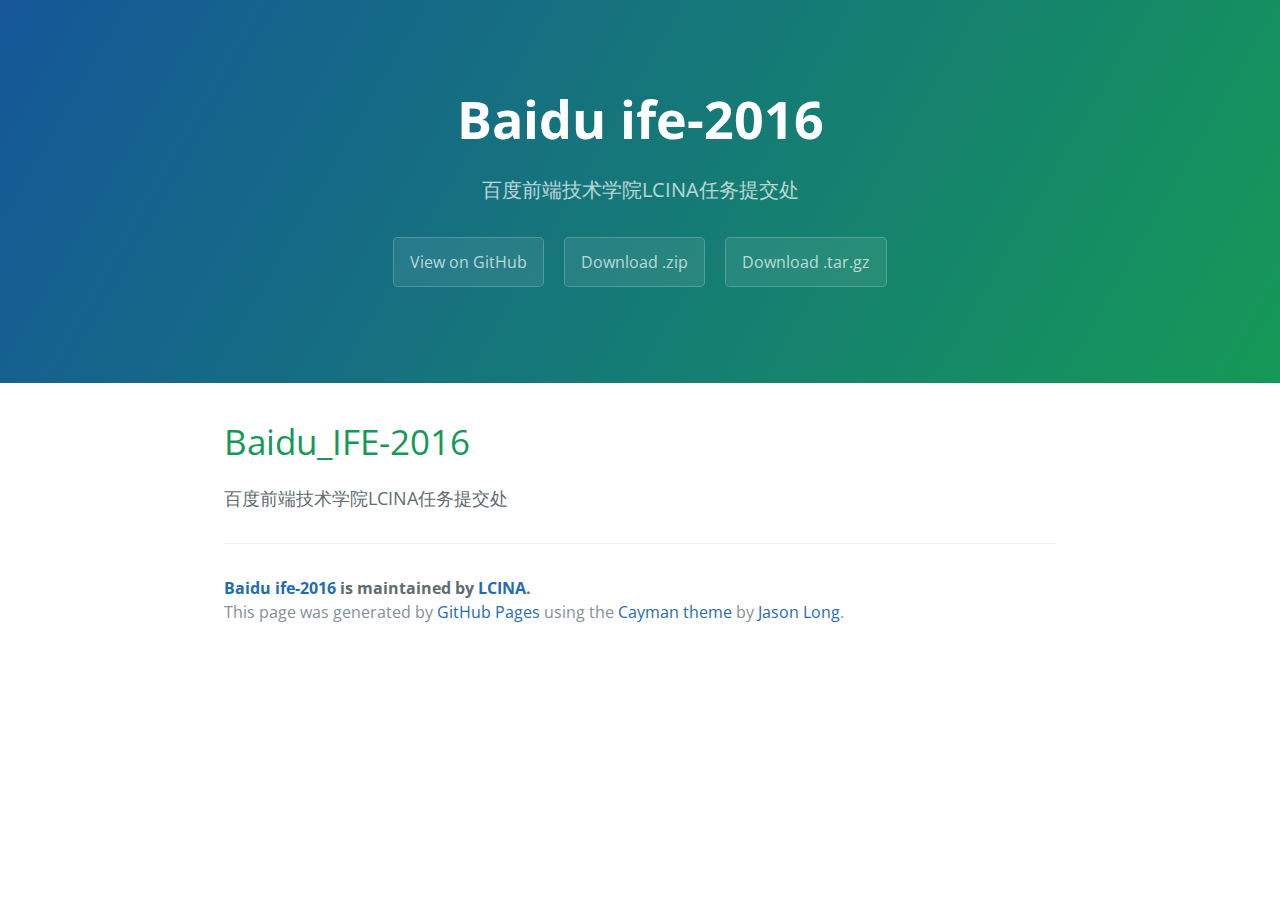
<file: index.html>
<!DOCTYPE html>
<html lang="en-us">
  <head>
    <meta charset="UTF-8">
    <title>Baidu ife-2016 by LCINA</title>
    <meta name="viewport" content="width=device-width, initial-scale=1">
    <link rel="stylesheet" type="text/css" href="stylesheets/normalize.css" media="screen">
    <link href='https://fonts.googleapis.com/css?family=Open+Sans:400,700' rel='stylesheet' type='text/css'>
    <link rel="stylesheet" type="text/css" href="stylesheets/stylesheet.css" media="screen">
    <link rel="stylesheet" type="text/css" href="stylesheets/github-light.css" media="screen">
  </head>
  <body>
    <section class="page-header">
      <h1 class="project-name">Baidu ife-2016</h1>
      <h2 class="project-tagline">百度前端技术学院LCINA任务提交处</h2>
      <a href="https://github.com/LCINA/Baidu_IFE-2016" class="btn">View on GitHub</a>
      <a href="https://github.com/LCINA/Baidu_IFE-2016/zipball/master" class="btn">Download .zip</a>
      <a href="https://github.com/LCINA/Baidu_IFE-2016/tarball/master" class="btn">Download .tar.gz</a>
    </section>

    <section class="main-content">
      <h1>
<a id="baidu_ife-2016" class="anchor" href="#baidu_ife-2016" aria-hidden="true"><span aria-hidden="true" class="octicon octicon-link"></span></a>Baidu_IFE-2016</h1>

<p>百度前端技术学院LCINA任务提交处</p>

      <footer class="site-footer">
        <span class="site-footer-owner"><a href="https://github.com/LCINA/Baidu_IFE-2016">Baidu ife-2016</a> is maintained by <a href="https://github.com/LCINA">LCINA</a>.</span>

        <span class="site-footer-credits">This page was generated by <a href="https://pages.github.com">GitHub Pages</a> using the <a href="https://github.com/jasonlong/cayman-theme">Cayman theme</a> by <a href="https://twitter.com/jasonlong">Jason Long</a>.</span>
      </footer>

    </section>

  
  </body>
</html>
</file>
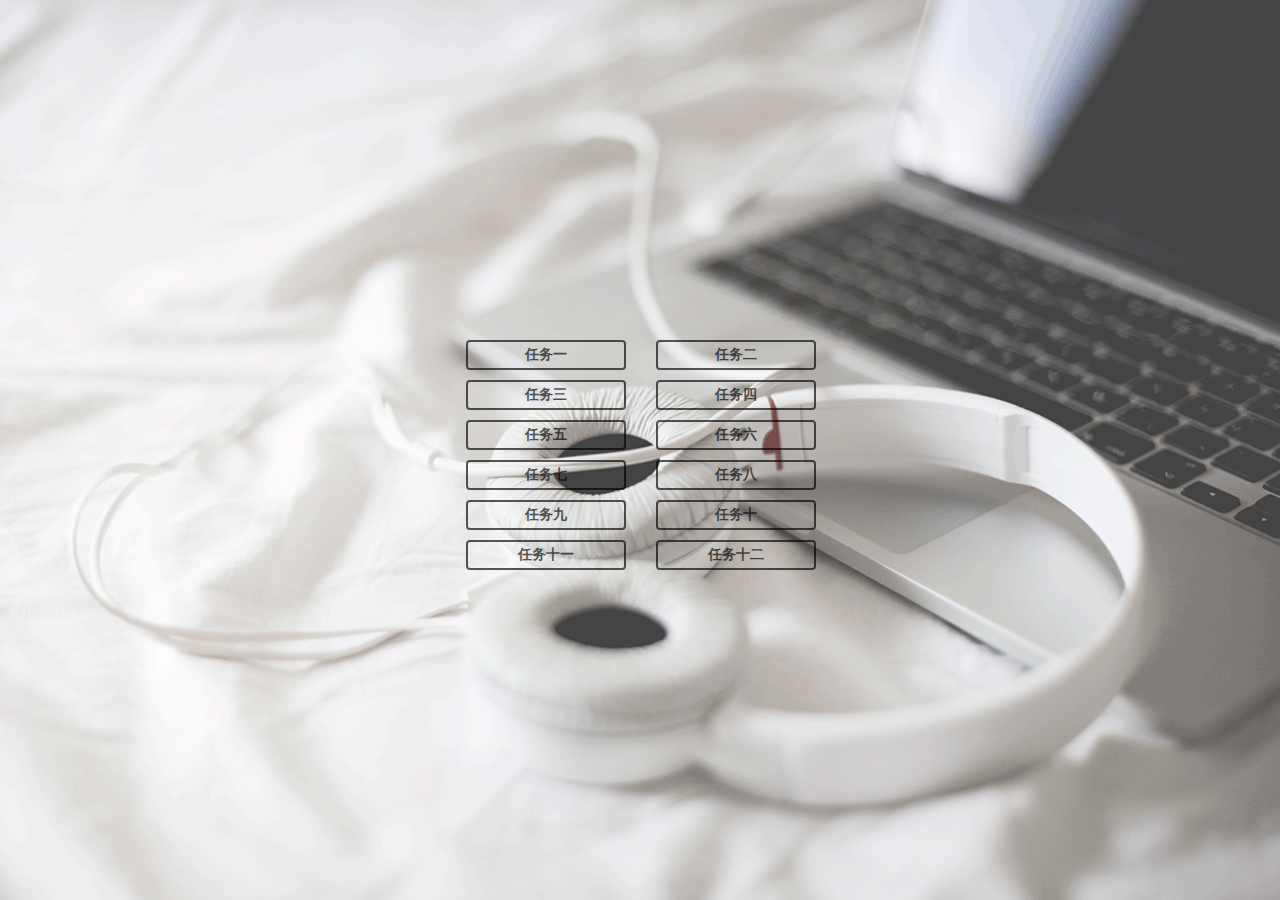
<file: LCINA/index/index.html>
<!DOCTYPE html>
<html>
<head>
	<meta charset="utf-8">
    <meta http-equiv="X-UA-Compatible" content="IE=edge">
    <meta name="viewport" content="width=device-width, initial-scale=1">
	<title>百度前端技术学院LCINA团队首页</title>
	<link rel="shortcut icon" href="V_icon.ico" />
	<link rel="stylesheet" type="text/css" href="bootstrap.css">
	<link rel="stylesheet" type="text/css" href="index.css">
</head>
<body>
	<div class="container">
		<div class="task">
			<a href="http://lcina.me/Baidu_IFE/task001/task001.html" target="_blank"><button>任务一</button></a>
			<a href="http://lcina.me/Baidu_IFE/task002/task002.html" target="_blank"><button>任务二</button></a>
			<a href="http://lcina.me/Baidu_IFE/task003/task003.html" target="_blank"><button>任务三</button></a>
			<a href="" target="_blank"><button disabled="disabled">任务四</button></a>
			<a href="http://lcina.me/Baidu_IFE/task005/task005.html" target="_blank"><button>任务五</button></a>
			<a href="" target="_blank"><button disabled="disabled">任务六</button></a>
			<a href="" target="_blank"><button disabled="disabled">任务七</button></a>
			<a href="" target="_blank"><button disabled="disabled">任务八</button></a>
			<a href="" target="_blank"><button disabled="disabled">任务九</button></a>
			<a href="" target="_blank"><button disabled="disabled">任务十</button></a>
			<a href="" target="_blank"><button disabled="disabled">任务十一</button></a>
			<a href="" target="_blank"><button disabled="disabled">任务十二</button></a>
		</div>
	</div>
	<script src="bootstrap.js"></script>
	<script src="jquery.js"></script>
	<script src="index.js"></script>
</body>
</html>
</file>
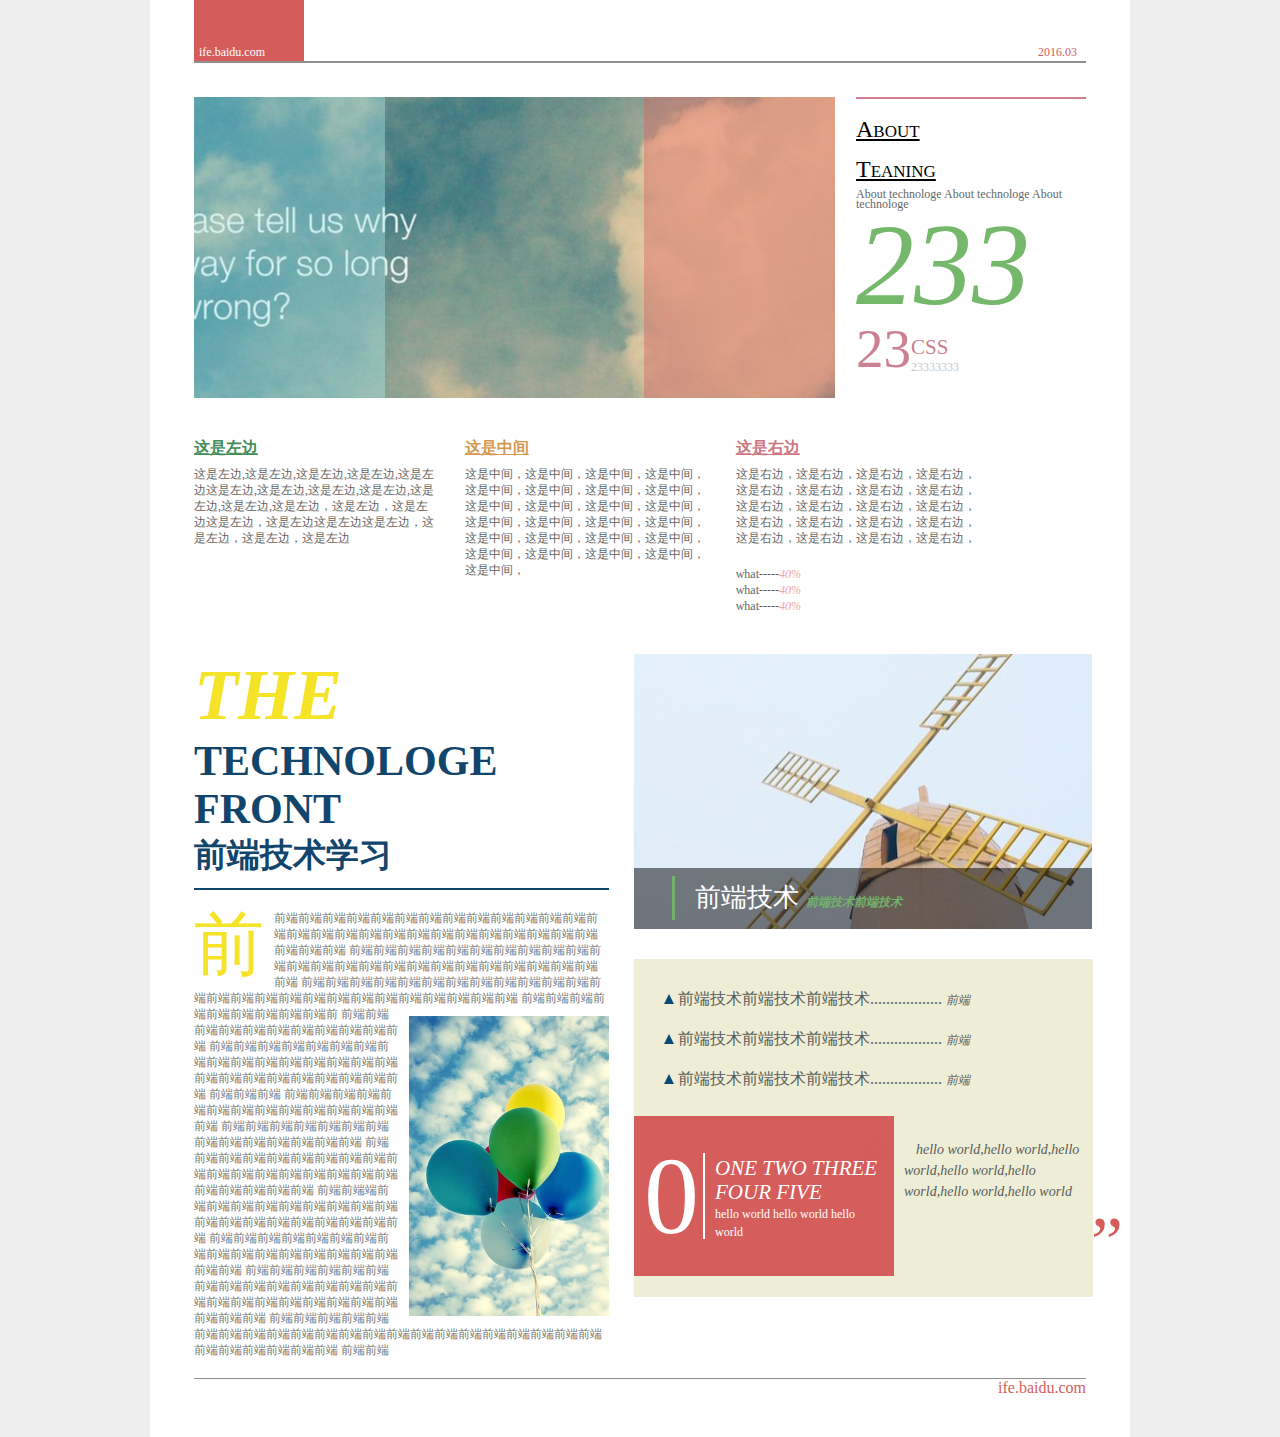
<file: LCINA/4/task006/index.html>
<!DOCTYPE html>
<html>

	<head>
		<meta charset="utf-8" />
		<title>任务6</title>
		<link rel="stylesheet" href="css/index.css" />
	</head>

	<body>
		<div id="wrapper">
			<header>
				<div class="logo">
					<span>ife.baidu.com</span>
					<span class="time">2016.03</span>
				</div>
			</header>
			<div id="section-1">
				<div class="header-pic">
					<div class="left"></div>
					<div class="right"></div>
				</div>
				<div class="about">
					<p class="caption">about</p>
					<p class="caption">teaning</p>
					<p class="p1">About technologe About technologe About technologe </p>
					<p class="p2">233</p>
					<p class="p3">23</p>
					<p class="p4">
						<span>CSS</span>
						<span>23333333</span>
					</p>
				</div>
			</div>
			<div class="clear"></div>

			<div id="section-2">
				<div class="item-left item">
					<h2>这是左边</h2>
					<p>这是左边,这是左边,这是左边,这是左边,这是左边这是左边,这是左边,这是左边,这是左边,这是左边,这是左边,这是左边，这是左边，这是左边这是左边，这是左边这是左边这是左边，这是左边，这是左边，这是左边</p>
				</div>
				<div class="item-center item">
					<h2>这是中间</h2>
					<p>这是中间，这是中间，这是中间，这是中间，这是中间，这是中间，这是中间，这是中间，这是中间，这是中间，这是中间，这是中间，这是中间，这是中间，这是中间，这是中间，这是中间，这是中间，这是中间，这是中间，这是中间，这是中间，这是中间，这是中间，这是中间，</p>
				</div>
				<div class="item-right item">
					<h2>这是右边</h2>
					<p>这是右边，这是右边，这是右边，这是右边，这是右边，这是右边，这是右边，这是右边，这是右边，这是右边，这是右边，这是右边，这是右边，这是右边，这是右边，这是右边，这是右边，这是右边，这是右边，这是右边，</p>
					<div class="item-right-bottom">
						<p class="percent">what-----<span>40%</span></p>
						<p class="percent">what-----<span>40%</span></p>
						<p class="percent">what-----<span>40%</span></p>
					</div>
				</div>
			</div>
			<div class="clear"></div>
			<div id="section-3">
				<div class="left-arcitle">
					<p class="p5">
						<span>THE</span> TECHNOLOGE FRONT
					</p>
					<p class="p6">前端技术学习</p>
					<article>
						<p><span>前</span>前端前端前端前端前端前端前端前端前端前端前端前端前端前端前端前端前端前端前端前端前端前端前端前端前端前端前端前端前端前端 前端前端前端前端前端前端前端前端前端前端前端前端前端前端前端前端前端前端前端前端前端前端前端前端前端 前端前端前端前端前端前端前端前端前端前端前端前端前端前端前端前端前端前端前端前端前端前端前端前端前端前端 前端前端前端前端前端前端前端前端前端前
							<img src="img/left-article.png" style="width: 200px;height: 300px;">前端前端前端前端前端前端前端前端前端前端前端 前端前端前端前端前端前端前端前端前端前端前端前端前端前端前端前端前端前端前端前端前端前端前端前端前端 前端前端前端 前端前端前端前端前端前端前端前端前端前端前端前端前端前端 前端前端前端前端前端前端前端前端前端前端前端前端前端前端 前端前端前端前端前端前端前端前端前端前端前端前端前端前端前端前端前端前端前端前端前端前端前端
							前端前端端前端前端前端前端前端前端前端前端前端前端前端前端前端前端前端前端前端前端 前端前端前端前端前端前端前端前端前端前端前端前端前端前端前端前端前端前端 前端前端前端前端前端前端前端前端前端前端前端前端前端前端前端前端前端前端前端前端前端前端前端前端前端前端 前端前端前端前端前端前端前端前端前端前端前端前端前端前端前端前端前端前端前端前端前端前端前端前端前端前端前端前端 前端前端
						</p>
					</article>
				</div>
				<div class="right-arcitle">
					<div class="right-pic">
						<div class="layer"></div>
						<p>
							前端技术
							<span>前端技术前端技术</span>
						</p>
					</div>
					<div class="right-arcitle-item">
						<div class="right-top">
							<p>
								<i></i> 前端技术前端技术前端技术..................
								<span>前端</span>
							</p>
							<p>
								<i></i> 前端技术前端技术前端技术..................
								<span>前端</span>
							</p>
							<p>
								<i></i> 前端技术前端技术前端技术..................
								<span>前端</span>
							</p>
						</div>
						<div class="bottom-left">
							<div class="bottom-left-left">
								<p>0</p>
								<p>
									<span class="span1">ONE TWO THREE FOUR FIVE</span>
									<span class="span2">hello world hello world hello world</span>
								</p>
							</div>
						</div>
						<div class="bottom-right">
							<p>
								<span class="p7">“</span>
								 hello world,hello world,hello world,hello world,hello world,hello world,hello world
								<span class="p8">”</span>
							</p>
						</div>
					</div>
				</div>
			</div>

			<div class="clear"></div>

			<footer>
				<p>ife.baidu.com</p>
			</footer>
		</div>
	</body>

</html>
</file>
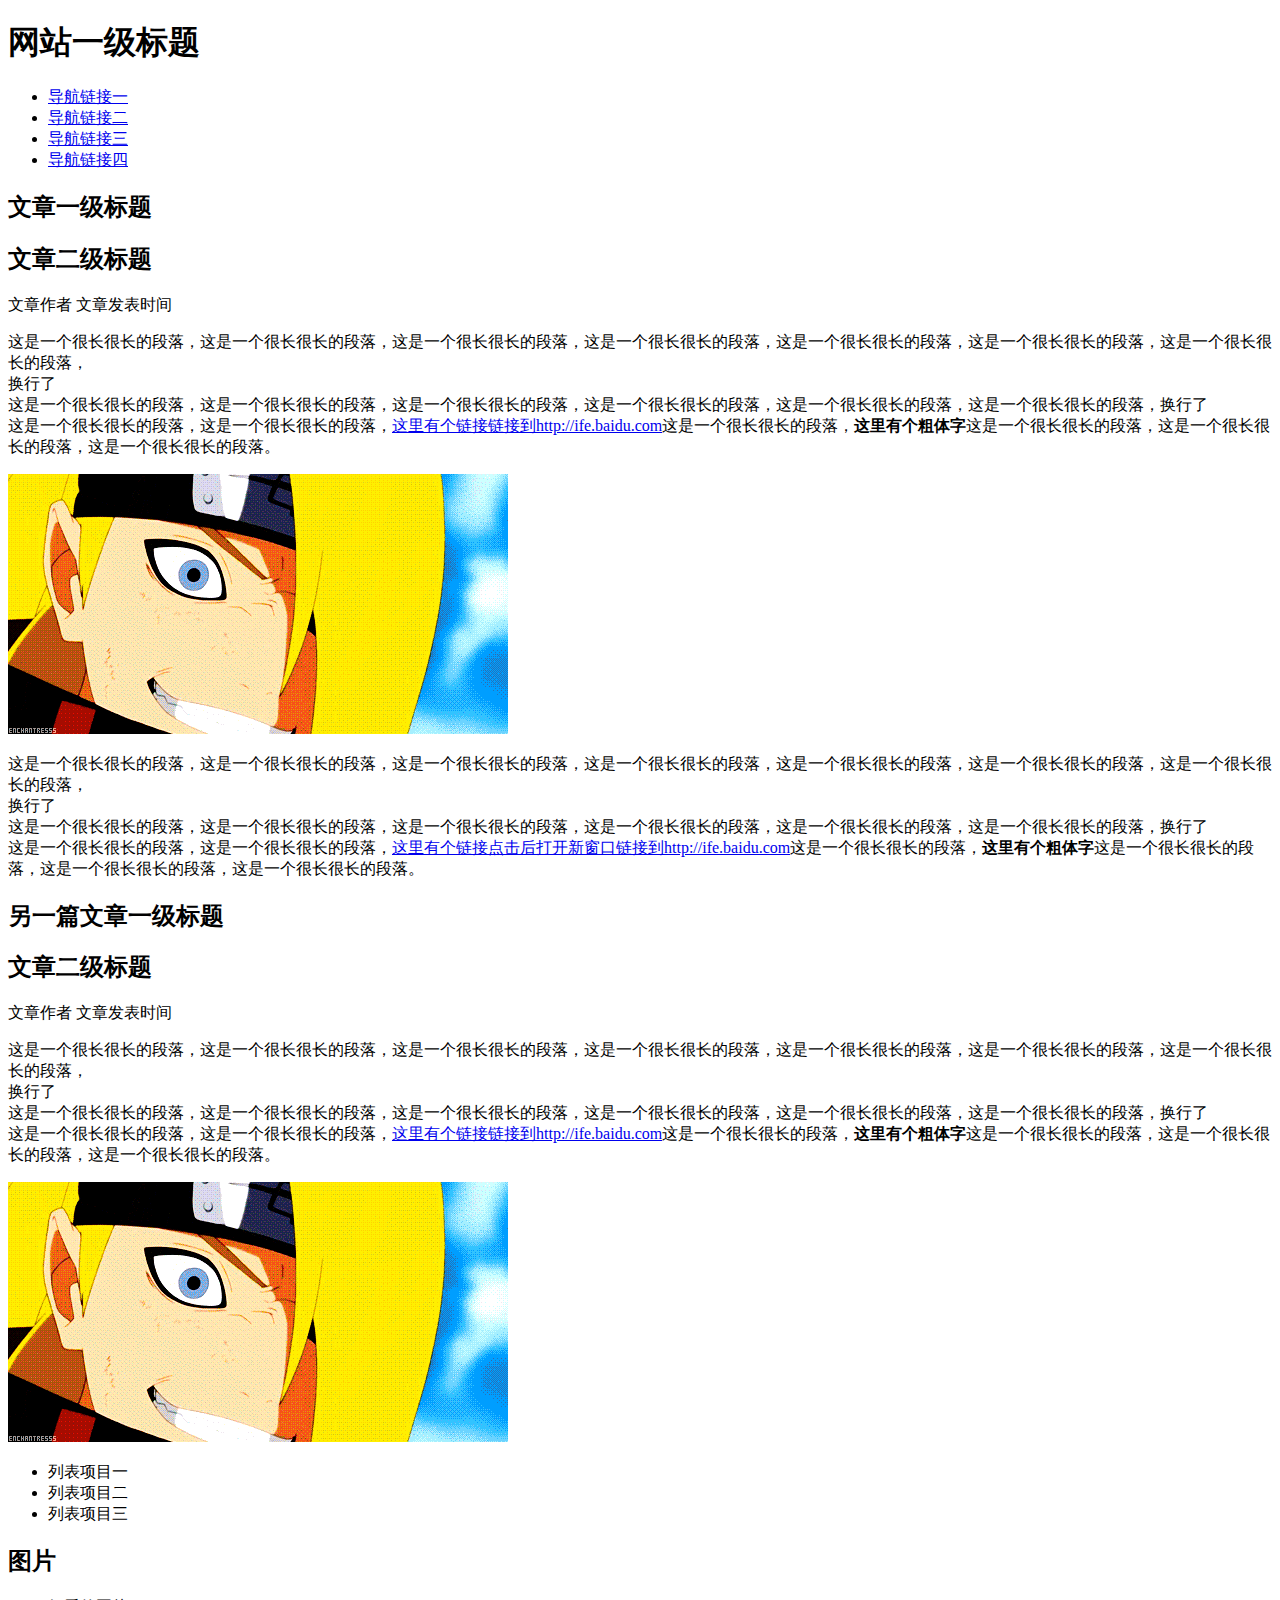
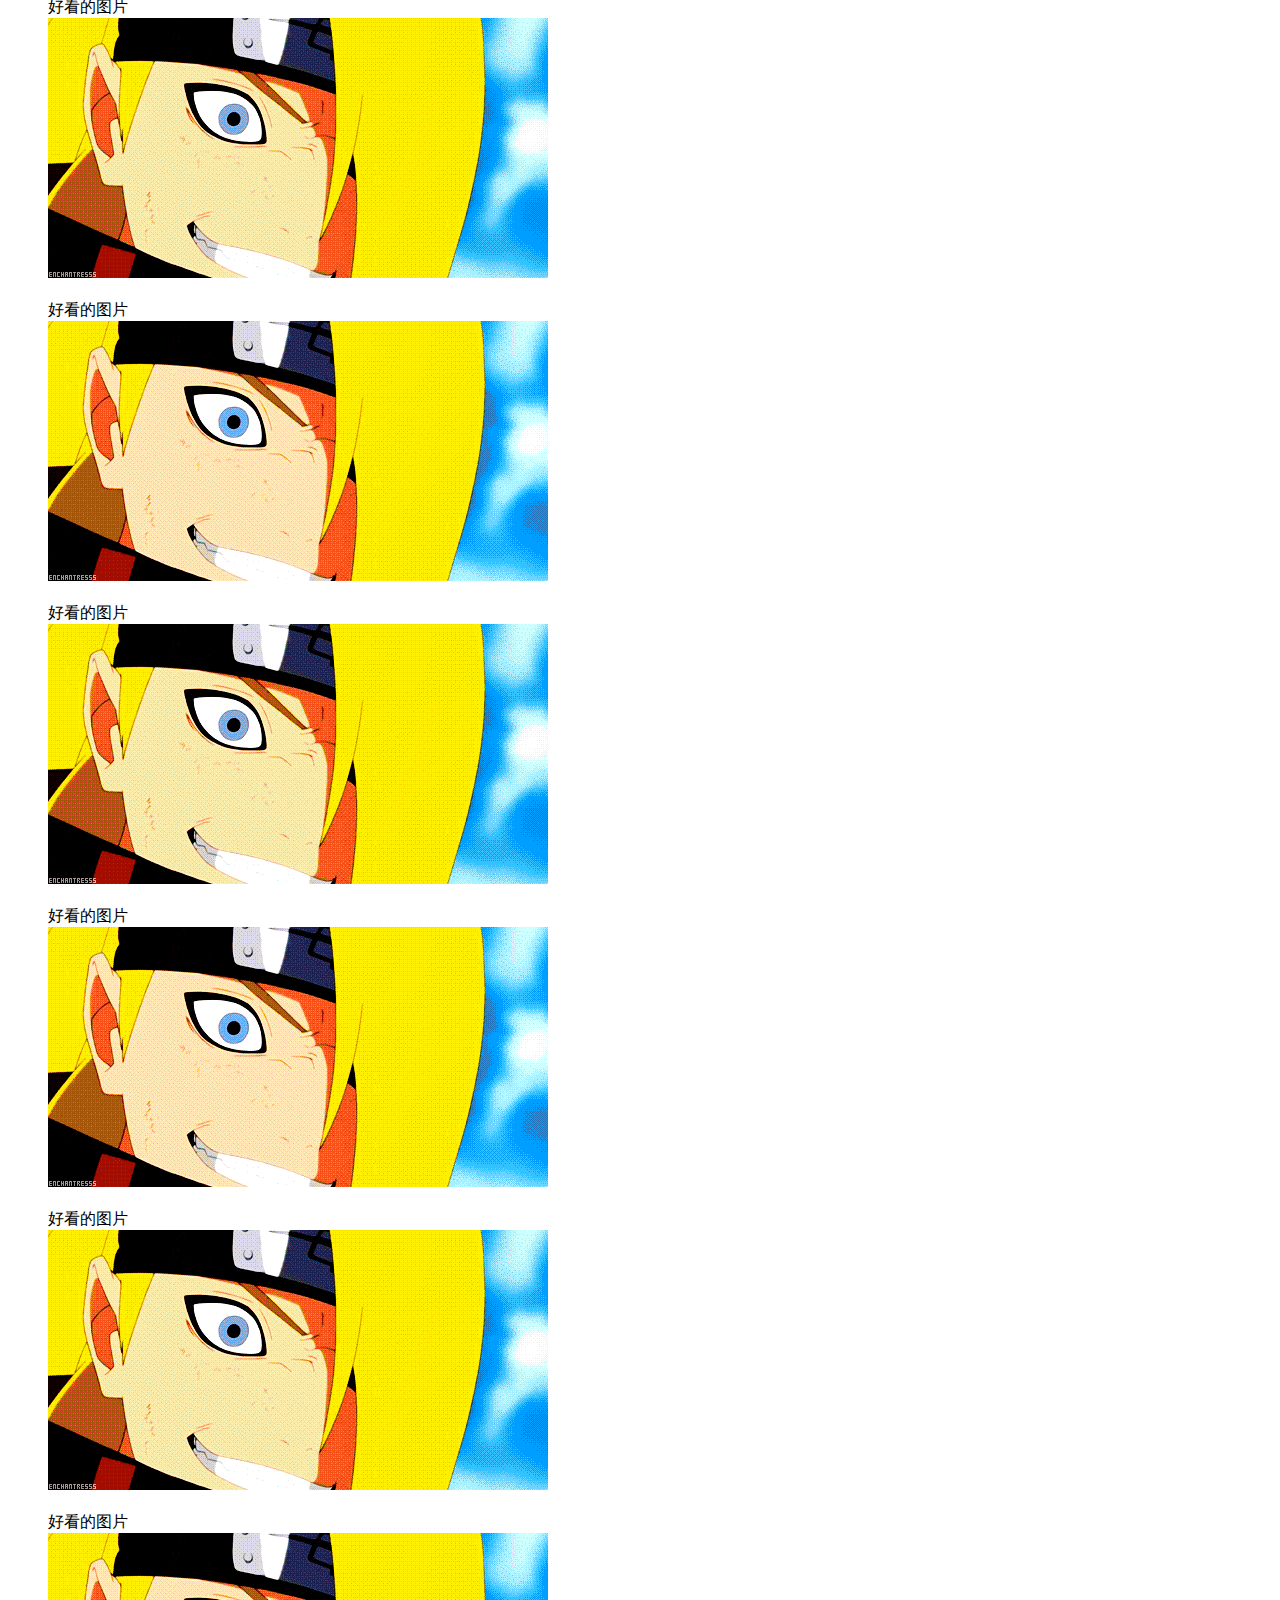
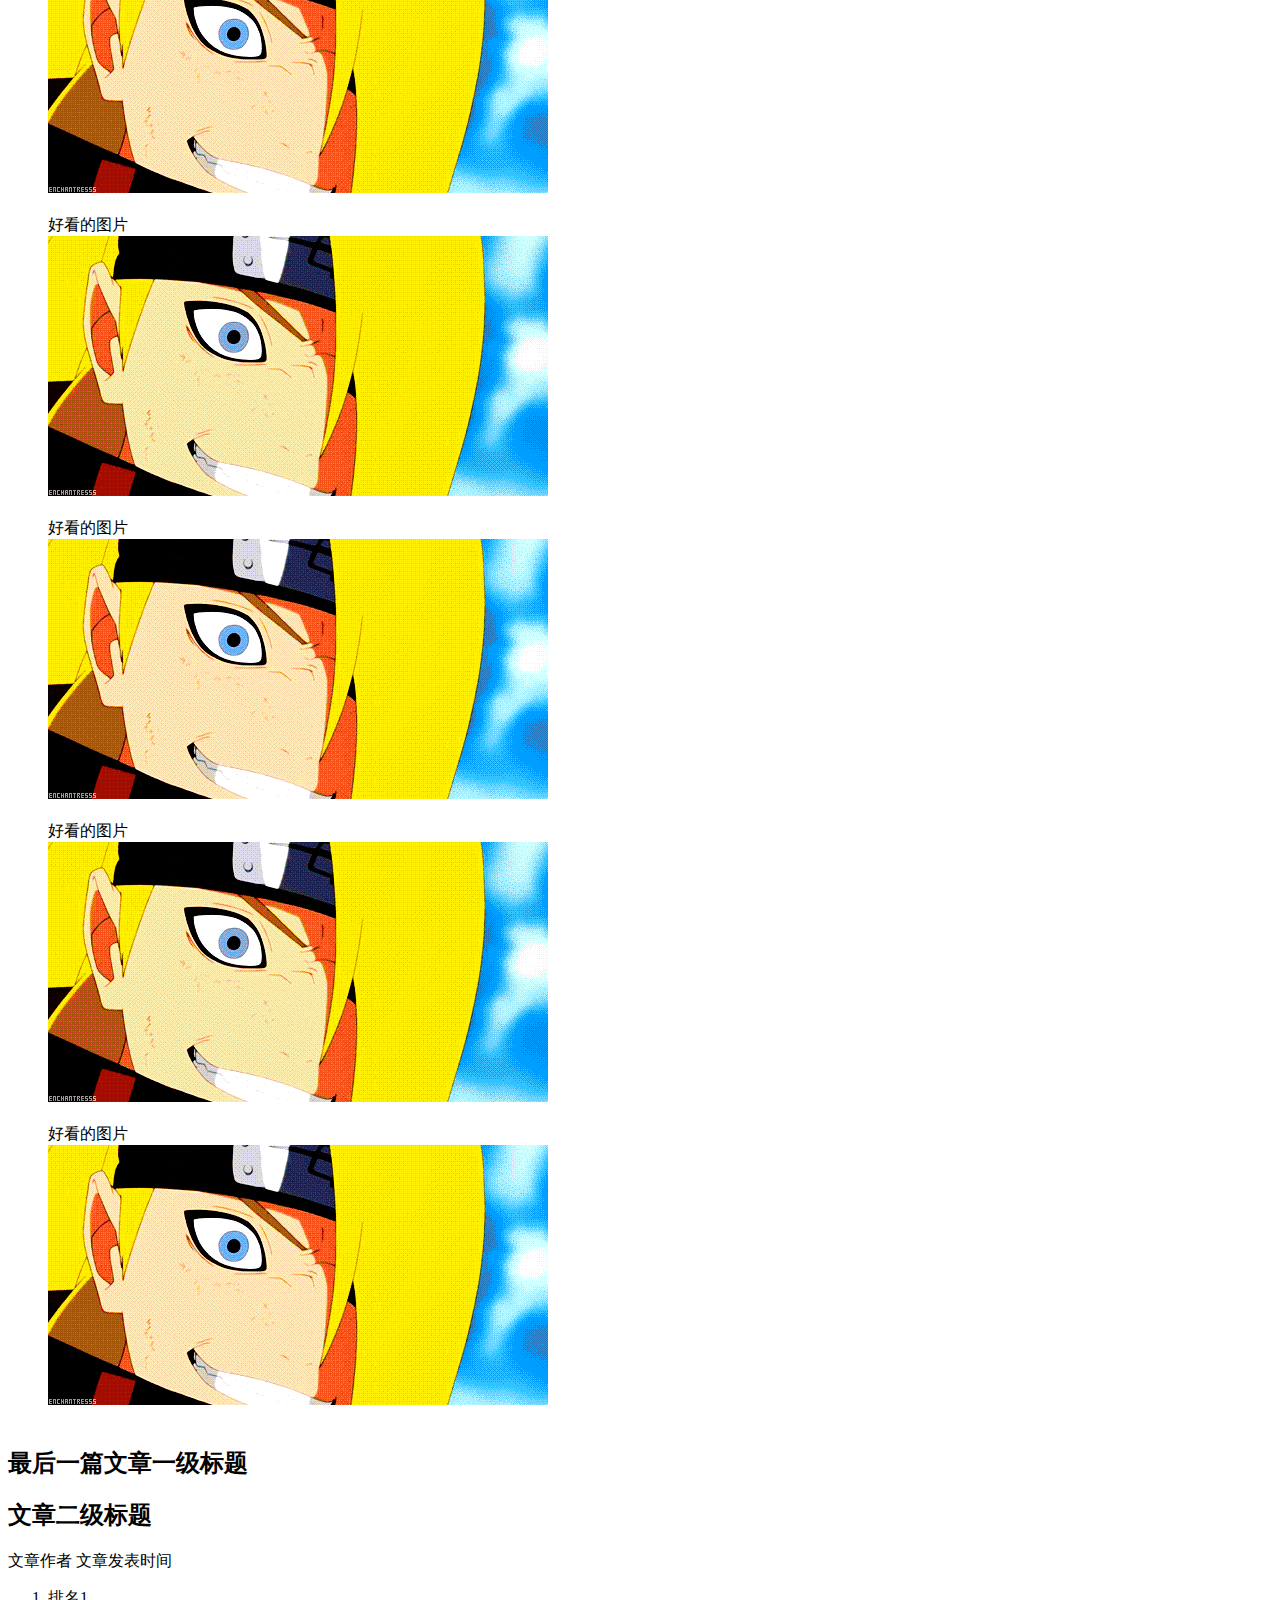
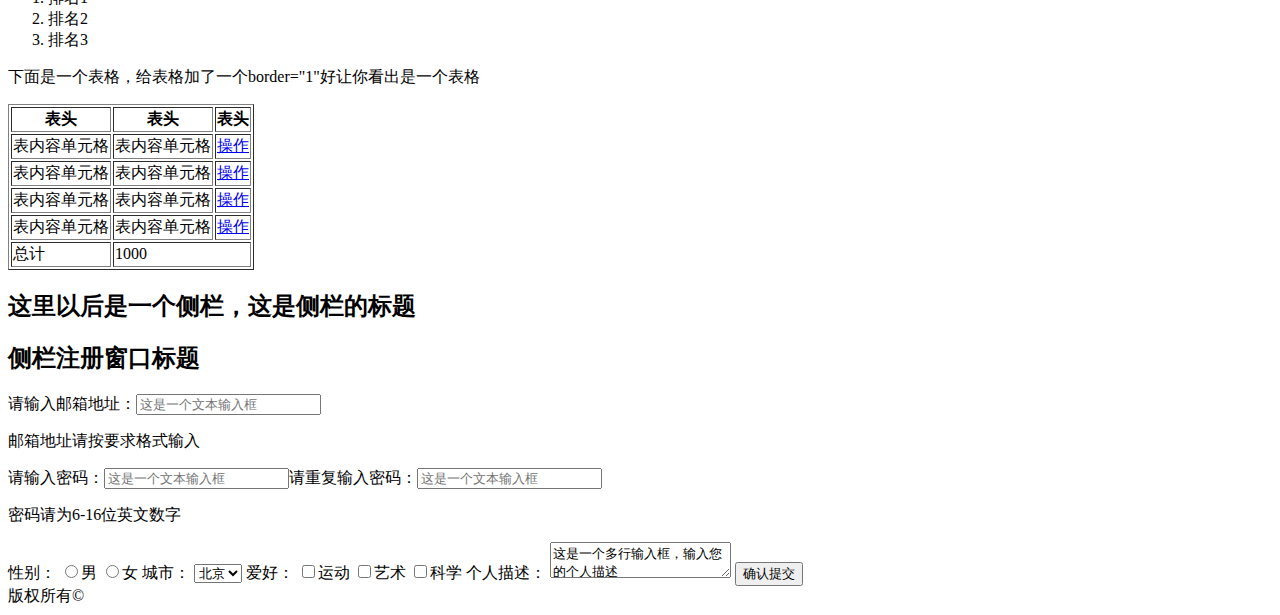
<file: LCINA/1/task001/task001.html>
<!DOCTYPE html>
<html>
<head>
	<meta charset="utf-8">
	<title>Task_1</title>
</head>
<body style="font-family:微软雅黑">
	<h1>网站一级标题</h1>
	<ul>
		<li><a href="#">导航链接一</a></li>
		<li><a href="#">导航链接二</a></li>
		<li><a href="#">导航链接三</a></li>
		<li><a href="#">导航链接四</a></li>
	</ul>
	<h2>文章一级标题</h2>
	<h2>文章二级标题</h2>
	<p>文章作者 文章发表时间</p>
	<p>这是一个很长很长的段落，这是一个很长很长的段落，这是一个很长很长的段落，这是一个很长很长的段落，这是一个很长很长的段落，这是一个很长很长的段落，这是一个很长很长的段落，<br/>换行了<br/>这是一个很长很长的段落，这是一个很长很长的段落，这是一个很长很长的段落，这是一个很长很长的段落，这是一个很长很长的段落，这是一个很长很长的段落，换行了<br/>这是一个很长很长的段落，这是一个很长很长的段落，<a href = "http://ife.baidu.com">这里有个链接链接到http://ife.baidu.com</a>这是一个很长很长的段落，<strong>这里有个粗体字</strong>这是一个很长很长的段落，这是一个很长很长的段落，这是一个很长很长的段落。</p>
	<img src="1.gif">
	<p>这是一个很长很长的段落，这是一个很长很长的段落，这是一个很长很长的段落，这是一个很长很长的段落，这是一个很长很长的段落，这是一个很长很长的段落，这是一个很长很长的段落，<br/>换行了<br/>这是一个很长很长的段落，这是一个很长很长的段落，这是一个很长很长的段落，这是一个很长很长的段落，这是一个很长很长的段落，这是一个很长很长的段落，换行了<br/>这是一个很长很长的段落，这是一个很长很长的段落，<a href = "http://ife.baidu.com" target="_blank">这里有个链接点击后打开新窗口链接到http://ife.baidu.com</a>这是一个很长很长的段落，<strong>这里有个粗体字</strong>这是一个很长很长的段落，这是一个很长很长的段落，这是一个很长很长的段落。</p>

	<h2>另一篇文章一级标题</h2>
	<h2>文章二级标题</h2>
	<p>文章作者 文章发表时间</p>
	<p>这是一个很长很长的段落，这是一个很长很长的段落，这是一个很长很长的段落，这是一个很长很长的段落，这是一个很长很长的段落，这是一个很长很长的段落，这是一个很长很长的段落，<br/>换行了<br/>这是一个很长很长的段落，这是一个很长很长的段落，这是一个很长很长的段落，这是一个很长很长的段落，这是一个很长很长的段落，这是一个很长很长的段落，换行了<br/>这是一个很长很长的段落，这是一个很长很长的段落，<a href = "http://ife.baidu.com">这里有个链接链接到http://ife.baidu.com</a>这是一个很长很长的段落，<strong>这里有个粗体字</strong>这是一个很长很长的段落，这是一个很长很长的段落，这是一个很长很长的段落。</p>
	<img src="1.gif">
	<ul>
		<li>列表项目一</li>
		<li>列表项目二</li>
		<li>列表项目三</li>
	</ul>

	<h2>图片</h2>
	<ul style="list-style:none">
		<li>好看的图片</li>
		<li><img src="1.gif"></li>
		<li>&nbsp</li>
		<li>好看的图片</li>
		<li><img src="1.gif"></li>
		<li>&nbsp</li>
		<li>好看的图片</li>
		<li><img src="1.gif"></li>
		<li>&nbsp</li>
		<li>好看的图片</li>
		<li><img src="1.gif"></li>
		<li>&nbsp</li>
		<li>好看的图片</li>
		<li><img src="1.gif"></li>
		<li>&nbsp</li>
		<li>好看的图片</li>
		<li><img src="1.gif"></li>
		<li>&nbsp</li>
		<li>好看的图片</li>
		<li><img src="1.gif"></li>
		<li>&nbsp</li>
		<li>好看的图片</li>
		<li><img src="1.gif"></li>
		<li>&nbsp</li>
		<li>好看的图片</li>
		<li><img src="1.gif"></li>
		<li>&nbsp</li>
		<li>好看的图片</li>
		<li><img src="1.gif"></li>
		<li>&nbsp</li>
	</ul>

	<h2>最后一篇文章一级标题</h2>
	<h2>文章二级标题</h2>
	<p>文章作者 文章发表时间</p>
	<ol>
		<li>排名1</li>
		<li>排名2</li>
		<li>排名3</li>
	</ol>
	<p>下面是一个表格，给表格加了一个border="1"好让你看出是一个表格</p>
	<table border="1">
		<tr>
			<th>表头</th>
			<th>表头</th>
			<th>表头</th>
		</tr>
		<tr>
			<td>表内容单元格</td>
			<td>表内容单元格</td>
			<td><a href="#">操作</a></td>
		</tr>

		<tr>
			<td>表内容单元格</td>
			<td>表内容单元格</td>
			<td><a href="#">操作</a></td>
		</tr>

		<tr>
			<td>表内容单元格</td>
			<td>表内容单元格</td>
			<td><a href="#">操作</a></td>
		</tr>

		<tr>
			<td>表内容单元格</td>
			<td>表内容单元格</td>
			<td><a href="#">操作</a></td>
		</tr>

		<tr>
			<td>总计</td>
			<td colspan="2">1000</td>
		</tr>
	</table>

	<h2>这里以后是一个侧栏，这是侧栏的标题</h2>
	<h2>侧栏注册窗口标题</h2>
	<p><span>请输入邮箱地址：</span><input type="text" placeholder="这是一个文本输入框"></p>
	<p>邮箱地址请按要求格式输入</p>
	<p><span>请输入密码：</span><input type="text" placeholder="这是一个文本输入框"><span>请重复输入密码：</span><input type="text" placeholder="这是一个文本输入框"></p>
	<p>密码请为6-16位英文数字</p>

	<span>性别：</span>
	<input type="radio">男 
	<input type="radio">女 
	<span>城市：</span>
	<select>   
        <option value="1">北京</option>   
        <option value="2">武汉</option>   
        <option value="3">长沙</option>   
        <option value="4">汕头</option>   
        <option value="5">广州</option>      
    </select>  

    <span>爱好：</span> 
    <input type="checkbox">运动
    <input type="checkbox">艺术
    <input type="checkbox">科学

    <span>个人描述：</span>
    <textarea>这是一个多行输入框，输入您的个人描述</textarea>
    <input type="submit" value="确认提交">

    <footer>版权所有©</footer>
</body>
</html>
</file>
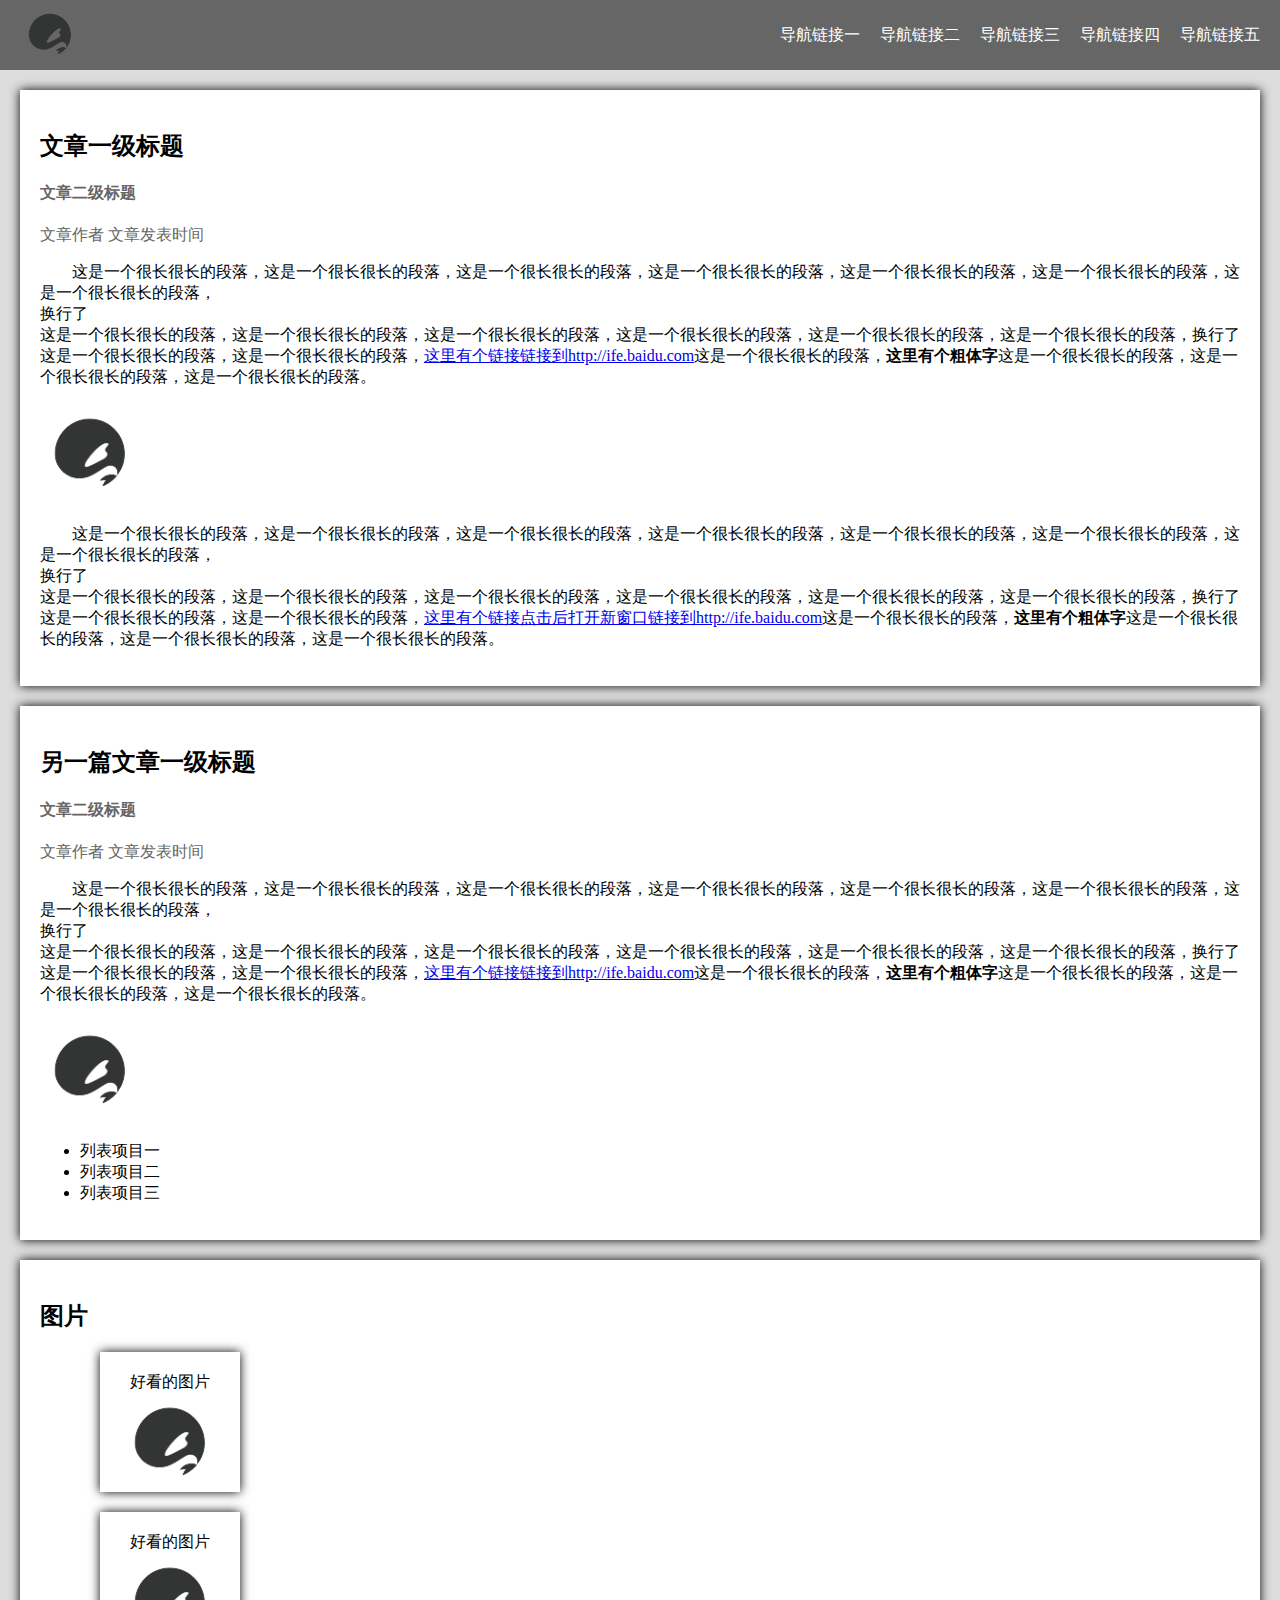
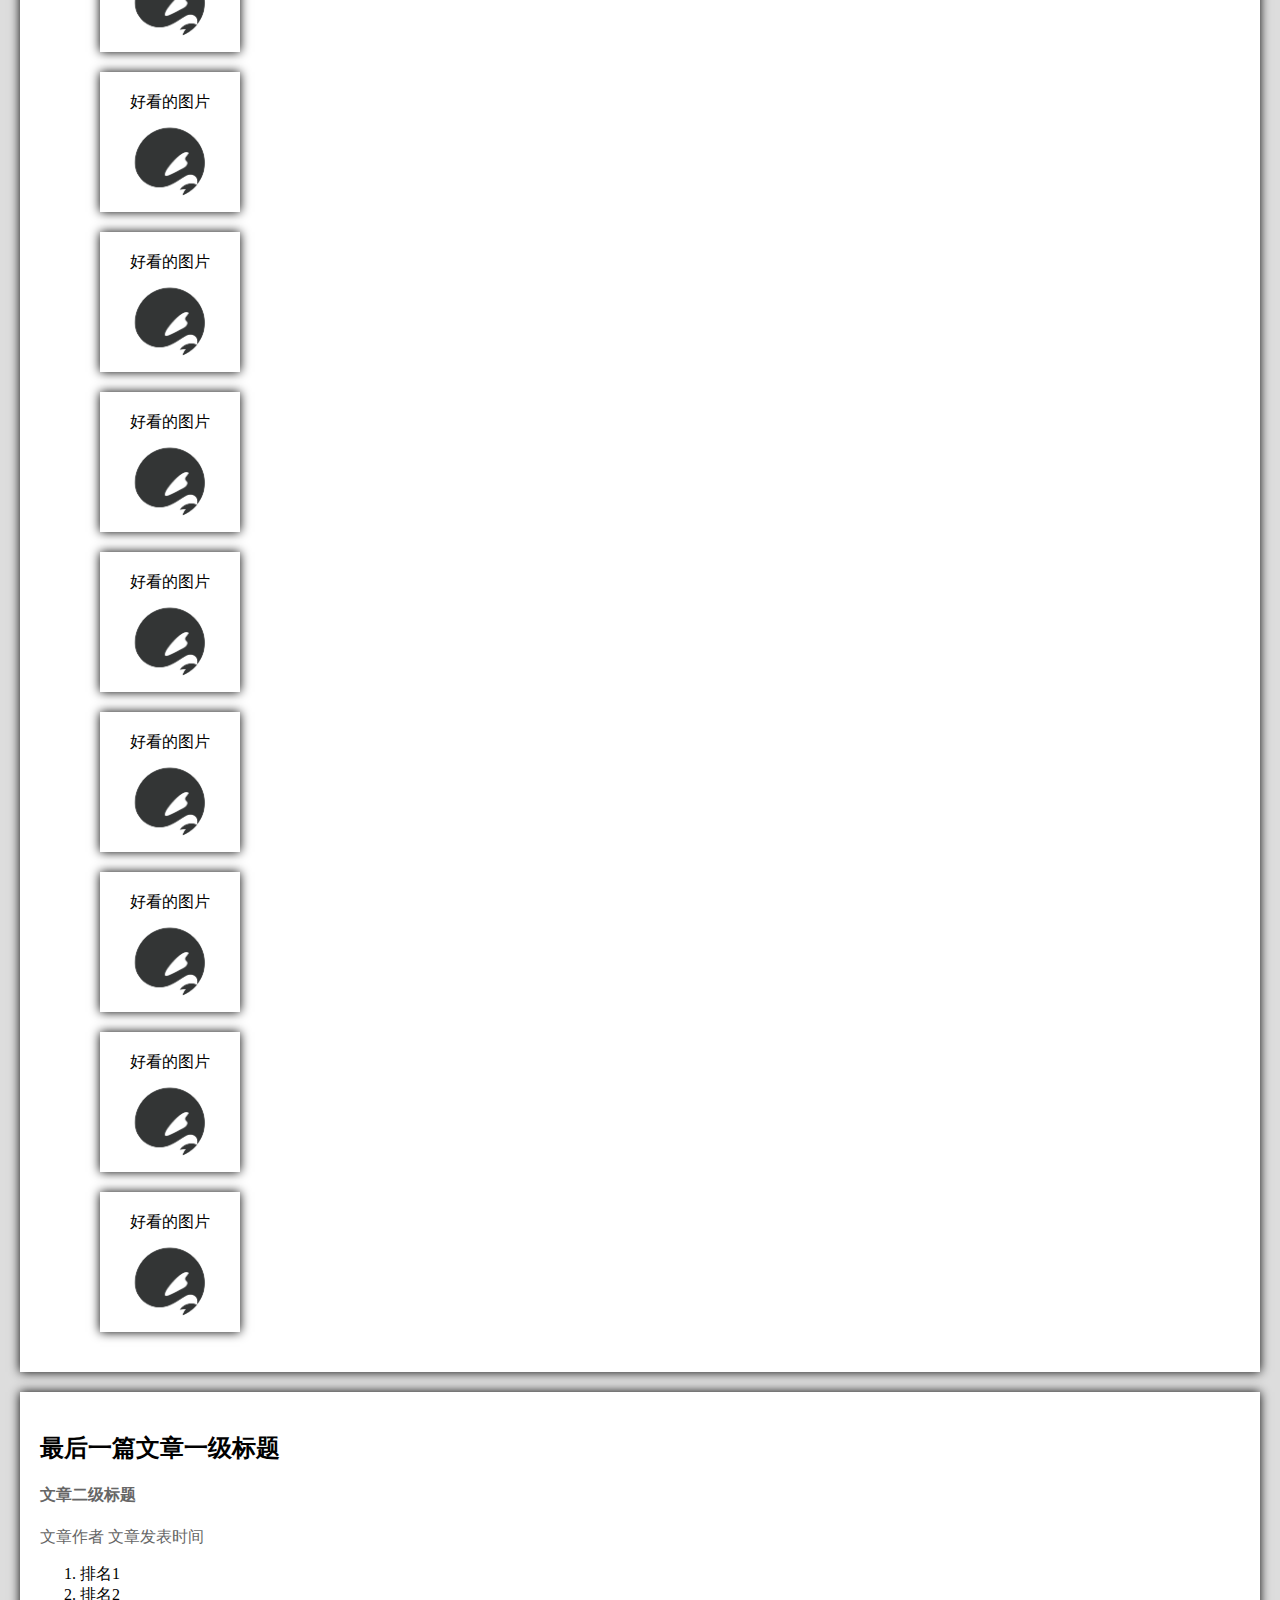
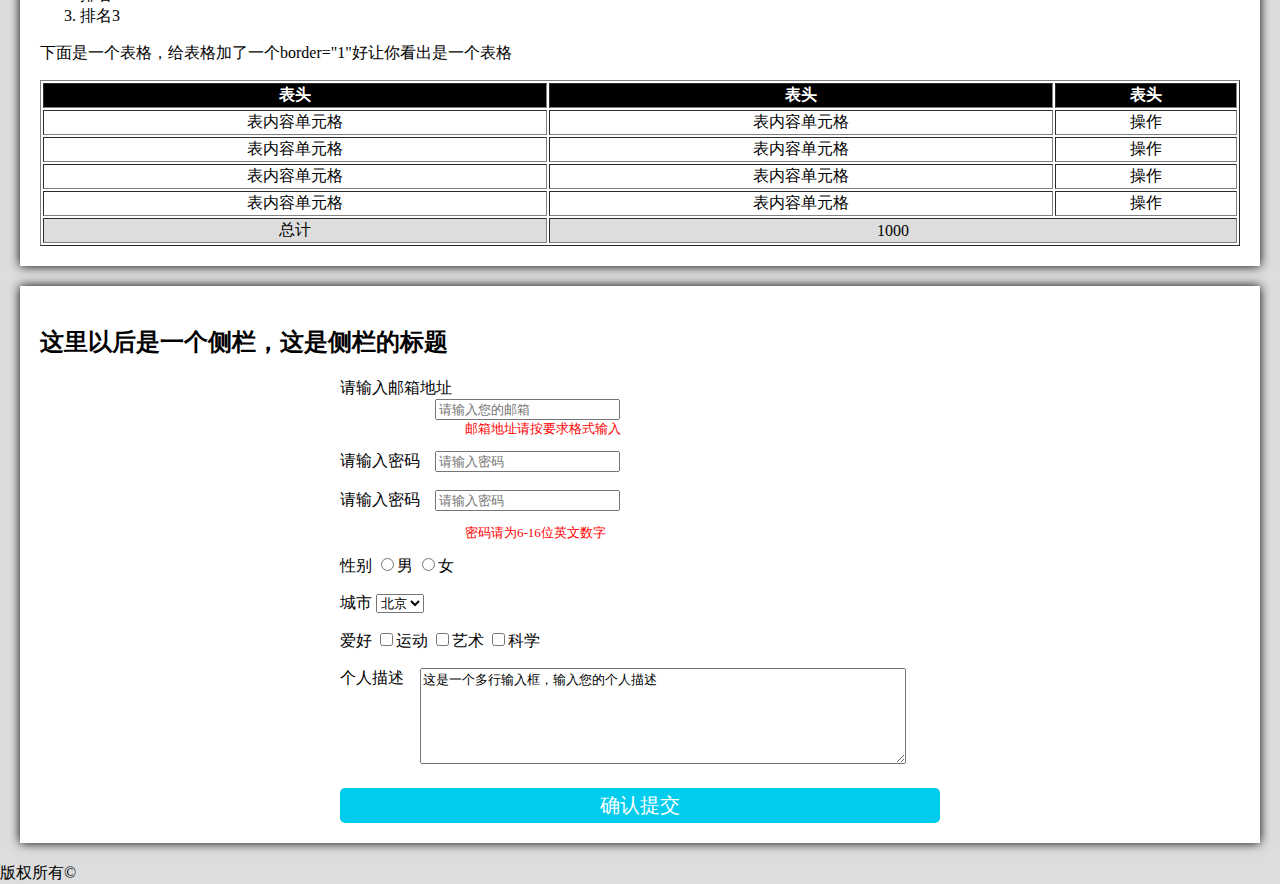
<file: LCINA/2/task002/task002.html>
<!DOCTYPE html>
<html>
<head>
	<meta charset="utf-8">
	<title>Task_2</title>
	<link rel="stylesheet" type="text/css" href="style.css">
</head>
<body style="font-family:微软雅黑">
	<header>
		<div class="nav_bar">
			<div class="logo"></div>
			<div class="nav">
				<ul class="nav_ul">
					<li><a href="#">导航链接一</a></li>
					<li><a href="#">导航链接二</a></li>
					<li><a href="#">导航链接三</a></li>
					<li><a href="#">导航链接四</a></li>
					<li><a href="#">导航链接五</a></li>
				</ul>
			</div>
		</div>
	</header>
	<div class="container">
		<div class="Article Article_1">
			<h2>文章一级标题</h2>
			<h4 style="color:#666;">文章二级标题</h4>
			<p style="color:#666;">文章作者 文章发表时间</p>
			<p style="text-indent:2em">这是一个很长很长的段落，这是一个很长很长的段落，这是一个很长很长的段落，这是一个很长很长的段落，这是一个很长很长的段落，这是一个很长很长的段落，这是一个很长很长的段落，<br/>换行了<br/>这是一个很长很长的段落，这是一个很长很长的段落，这是一个很长很长的段落，这是一个很长很长的段落，这是一个很长很长的段落，这是一个很长很长的段落，换行了<br/>这是一个很长很长的段落，这是一个很长很长的段落，<a href = "http://ife.baidu.com">这里有个链接链接到http://ife.baidu.com</a>这是一个很长很长的段落，<strong>这里有个粗体字</strong>这是一个很长很长的段落，这是一个很长很长的段落，这是一个很长很长的段落。</p>
			<img src="1.gif">
			<p style="text-indent:2em">这是一个很长很长的段落，这是一个很长很长的段落，这是一个很长很长的段落，这是一个很长很长的段落，这是一个很长很长的段落，这是一个很长很长的段落，这是一个很长很长的段落，<br/>换行了<br/>这是一个很长很长的段落，这是一个很长很长的段落，这是一个很长很长的段落，这是一个很长很长的段落，这是一个很长很长的段落，这是一个很长很长的段落，换行了<br/>这是一个很长很长的段落，这是一个很长很长的段落，<a href = "http://ife.baidu.com" target="_blank">这里有个链接点击后打开新窗口链接到http://ife.baidu.com</a>这是一个很长很长的段落，<strong>这里有个粗体字</strong>这是一个很长很长的段落，这是一个很长很长的段落，这是一个很长很长的段落。</p>
		</div>

		<div class="Article Article_2">
			<h2>另一篇文章一级标题</h2>
			<h4 style="color:#666;">文章二级标题</h4>
			<p style="color:#666;">文章作者 文章发表时间</p>
			<p style="text-indent:2em">这是一个很长很长的段落，这是一个很长很长的段落，这是一个很长很长的段落，这是一个很长很长的段落，这是一个很长很长的段落，这是一个很长很长的段落，这是一个很长很长的段落，<br/>换行了<br/>这是一个很长很长的段落，这是一个很长很长的段落，这是一个很长很长的段落，这是一个很长很长的段落，这是一个很长很长的段落，这是一个很长很长的段落，换行了<br/>这是一个很长很长的段落，这是一个很长很长的段落，<a href = "http://ife.baidu.com">这里有个链接链接到http://ife.baidu.com</a>这是一个很长很长的段落，<strong>这里有个粗体字</strong>这是一个很长很长的段落，这是一个很长很长的段落，这是一个很长很长的段落。</p>
			<img src="1.gif">
			<ul>
				<li>列表项目一</li>
				<li>列表项目二</li>
				<li>列表项目三</li>
			</ul>
		</div>
		<div class="Article">
			<h2>图片</h2>
			<ul style="list-style:none">
				<div class="Article img_list">
					<li>好看的图片</li>
					<li><img src="1.gif"></li>
					<li>&nbsp;</li>
				</div>
				<div class="Article img_list">
					<li>好看的图片</li>
					<li><img src="1.gif"></li>
					<li>&nbsp;</li>
				</div>
				<div class="Article img_list">
					<li>好看的图片</li>
					<li><img src="1.gif"></li>
					<li>&nbsp;</li>
				</div>
				<div class="Article img_list">
					<li>好看的图片</li>
					<li><img src="1.gif"></li>
					<li>&nbsp;</li>
				</div>
				<div class="Article img_list">
					<li>好看的图片</li>
					<li><img src="1.gif"></li>
					<li>&nbsp;</li>
				</div>
				<div class="Article img_list">
					<li>好看的图片</li>
					<li><img src="1.gif"></li>
					<li>&nbsp;</li>
				</div>
				<div class="Article img_list">
					<li>好看的图片</li>
					<li><img src="1.gif"></li>
					<li>&nbsp;</li>
				</div>
				<div class="Article img_list">
					<li>好看的图片</li>
					<li><img src="1.gif"></li>
					<li>&nbsp;</li>
				</div>
				<div class="Article img_list">
					<li>好看的图片</li>
					<li><img src="1.gif"></li>
					<li>&nbsp;</li>
				</div>
				<div class="Article img_list">
					<li>好看的图片</li>
					<li><img src="1.gif"></li>
					<li>&nbsp;</li>
				</div>
			</ul>
		</div>

		<div class="Article">
			<h2>最后一篇文章一级标题</h2>
			<h4 style="color:#666;">文章二级标题</h4>
			<p style="color:#666;">文章作者 文章发表时间</p>
			<ol>
				<li>排名1</li>
				<li>排名2</li>
				<li>排名3</li>
			</ol>
			<p>下面是一个表格，给表格加了一个border="1"好让你看出是一个表格</p>
			<table border="1" class="table_style">
				<tr>
					<th>表头</th>
					<th>表头</th>
					<th>表头</th>
				</tr>
				<tr>
					<td>表内容单元格</td>
					<td>表内容单元格</td>
					<td><a href="#">操作</a></td>
				</tr>

				<tr>
					<td>表内容单元格</td>
					<td>表内容单元格</td>
					<td><a href="#">操作</a></td>
				</tr>

				<tr>
					<td>表内容单元格</td>
					<td>表内容单元格</td>
					<td><a href="#">操作</a></td>
				</tr>

				<tr>
					<td>表内容单元格</td>
					<td>表内容单元格</td>
					<td><a href="#">操作</a></td>
				</tr>

				<tr class="sum">
					<td>总计</td>
					<td colspan="2">1000</td>
				</tr>
			</table>
		</div>

		<div class="Article">
			<h2>这里以后是一个侧栏，这是侧栏的标题</h2>
		    <div class="sidebar">
		    	<div class="email">
		    		<div class="input_area">
			    		<label id="">请输入邮箱地址</label>
			    		<input type="text" placeholder="请输入您的邮箱" class="input_style" name="email">
		    		</div>
		    		<p class="warn">邮箱地址请按要求格式输入</p>
		    	</div>
		    	<div class="password">
		    		<div class="input_area">
			    		<label>请输入密码</label>
			    		<input type="password" placeholder="请输入密码" class="input_style" name="password">
			    		<div>&nbsp;</div>
			    		<label>请输入密码</label>
			    		<input type="password" placeholder="请输入密码" class="input_style">
			    		<p class="warn">密码请为6-16位英文数字</p>
			    	</div>	
		    	</div>	
		    	<div class="sex_choice">
					<span>性别</span>
					<label><input type="radio" name="sex" id="male" />男</label >
					<label ><input type="radio" name="sex" id="famale"/>女</label >
				</div>
				<p></p>
				<div class="city_choice">
					<span>城市</span>
					<select>   
				        <option value="1" id="Beijing">北京</option>   
				        <option value="2" id="Wuhan">武汉</option>   
				        <option value="3" id="Changsha">长沙</option>   
				        <option value="4" id="Shantou">汕头</option>   
				        <option value="5" id="Guangzhou">广州</option>      
		    		</select>  
				</div>
				<p></p>
				<div class="hobby_choice">
					<span>爱好</span> 
				    <input type="checkbox" name="sports" id="sports">运动
				    <input type="checkbox" name="art" id="art">艺术
				    <input type="checkbox" name="techo" id="techo">科学
				</div>
				<p></p>
				<div class="personal_profile">
					<span class="personal_label">个人描述</span>
		    		<textarea rows="6" style="width:80%;" class="input_profile">这是一个多行输入框，输入您的个人描述</textarea>
				</div>
				<input type="submit" value="确认提交" class="btn_submit">
		    </div>
		</div>
    </div>
    <footer>版权所有©</footer>
</body>
</html>
</file>
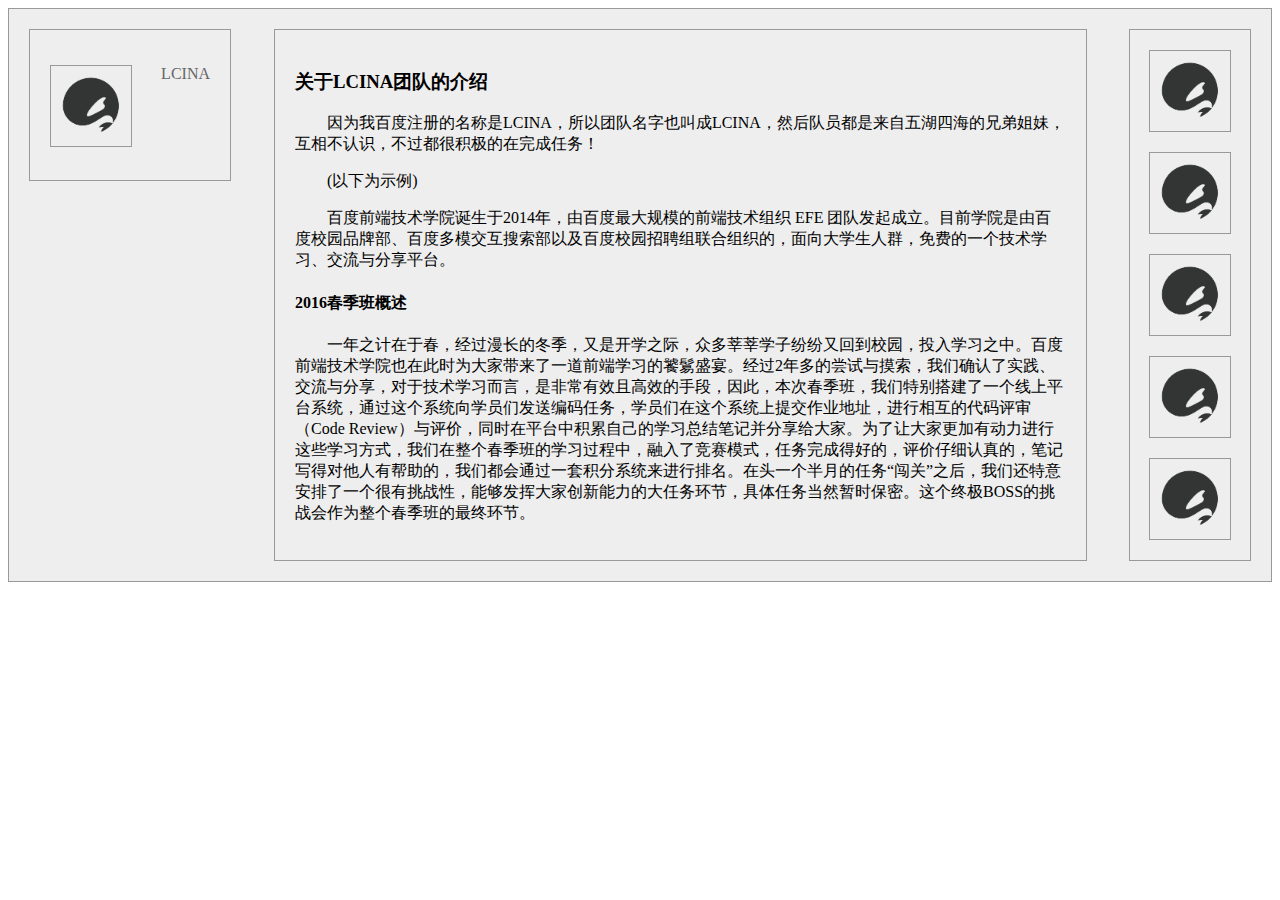
<file: LCINA/2/task003/task003.html>
<!DOCTYPE html>
<html>
<head>
	<meta charset="utf-8">
	<title>Task_6</title>
	<link rel="stylesheet" type="text/css" href="style.css">
</head>
<body>
	<div class="Team">
		<div class="team_logo">
			<div class="logo">
				<img src="1.gif">
			</div>
			<div class="name">
				<span><a href="#">LCINA</a></span>
			</div>
		</div>
		<div class="team_member">
			<div class="member"></div>
			<div class="member"></div>
			<div class="member"></div>
			<div class="member"></div>
			<div class="member"></div>
		</div>
		
		<div class="team_container">
			<h3>关于LCINA团队的介绍</h3>
			<p>因为我百度注册的名称是LCINA，所以团队名字也叫成LCINA，然后队员都是来自五湖四海的兄弟姐妹，互相不认识，不过都很积极的在完成任务！	</p>
			<p>(以下为示例)</p>
			<p>百度前端技术学院诞生于2014年，由百度最大规模的前端技术组织 EFE 团队发起成立。目前学院是由百度校园品牌部、百度多模交互搜索部以及百度校园招聘组联合组织的，面向大学生人群，免费的一个技术学习、交流与分享平台。</p>
			<h4>2016春季班概述</h4>
			<p>一年之计在于春，经过漫长的冬季，又是开学之际，众多莘莘学子纷纷又回到校园，投入学习之中。百度前端技术学院也在此时为大家带来了一道前端学习的饕鬄盛宴。经过2年多的尝试与摸索，我们确认了实践、交流与分享，对于技术学习而言，是非常有效且高效的手段，因此，本次春季班，我们特别搭建了一个线上平台系统，通过这个系统向学员们发送编码任务，学员们在这个系统上提交作业地址，进行相互的代码评审（Code Review）与评价，同时在平台中积累自己的学习总结笔记并分享给大家。为了让大家更加有动力进行这些学习方式，我们在整个春季班的学习过程中，融入了竞赛模式，任务完成得好的，评价仔细认真的，笔记写得对他人有帮助的，我们都会通过一套积分系统来进行排名。在头一个半月的任务“闯关”之后，我们还特意安排了一个很有挑战性，能够发挥大家创新能力的大任务环节，具体任务当然暂时保密。这个终极BOSS的挑战会作为整个春季班的最终环节。</p>
		</div>

		
	</div>
</body>
</html>
</file>
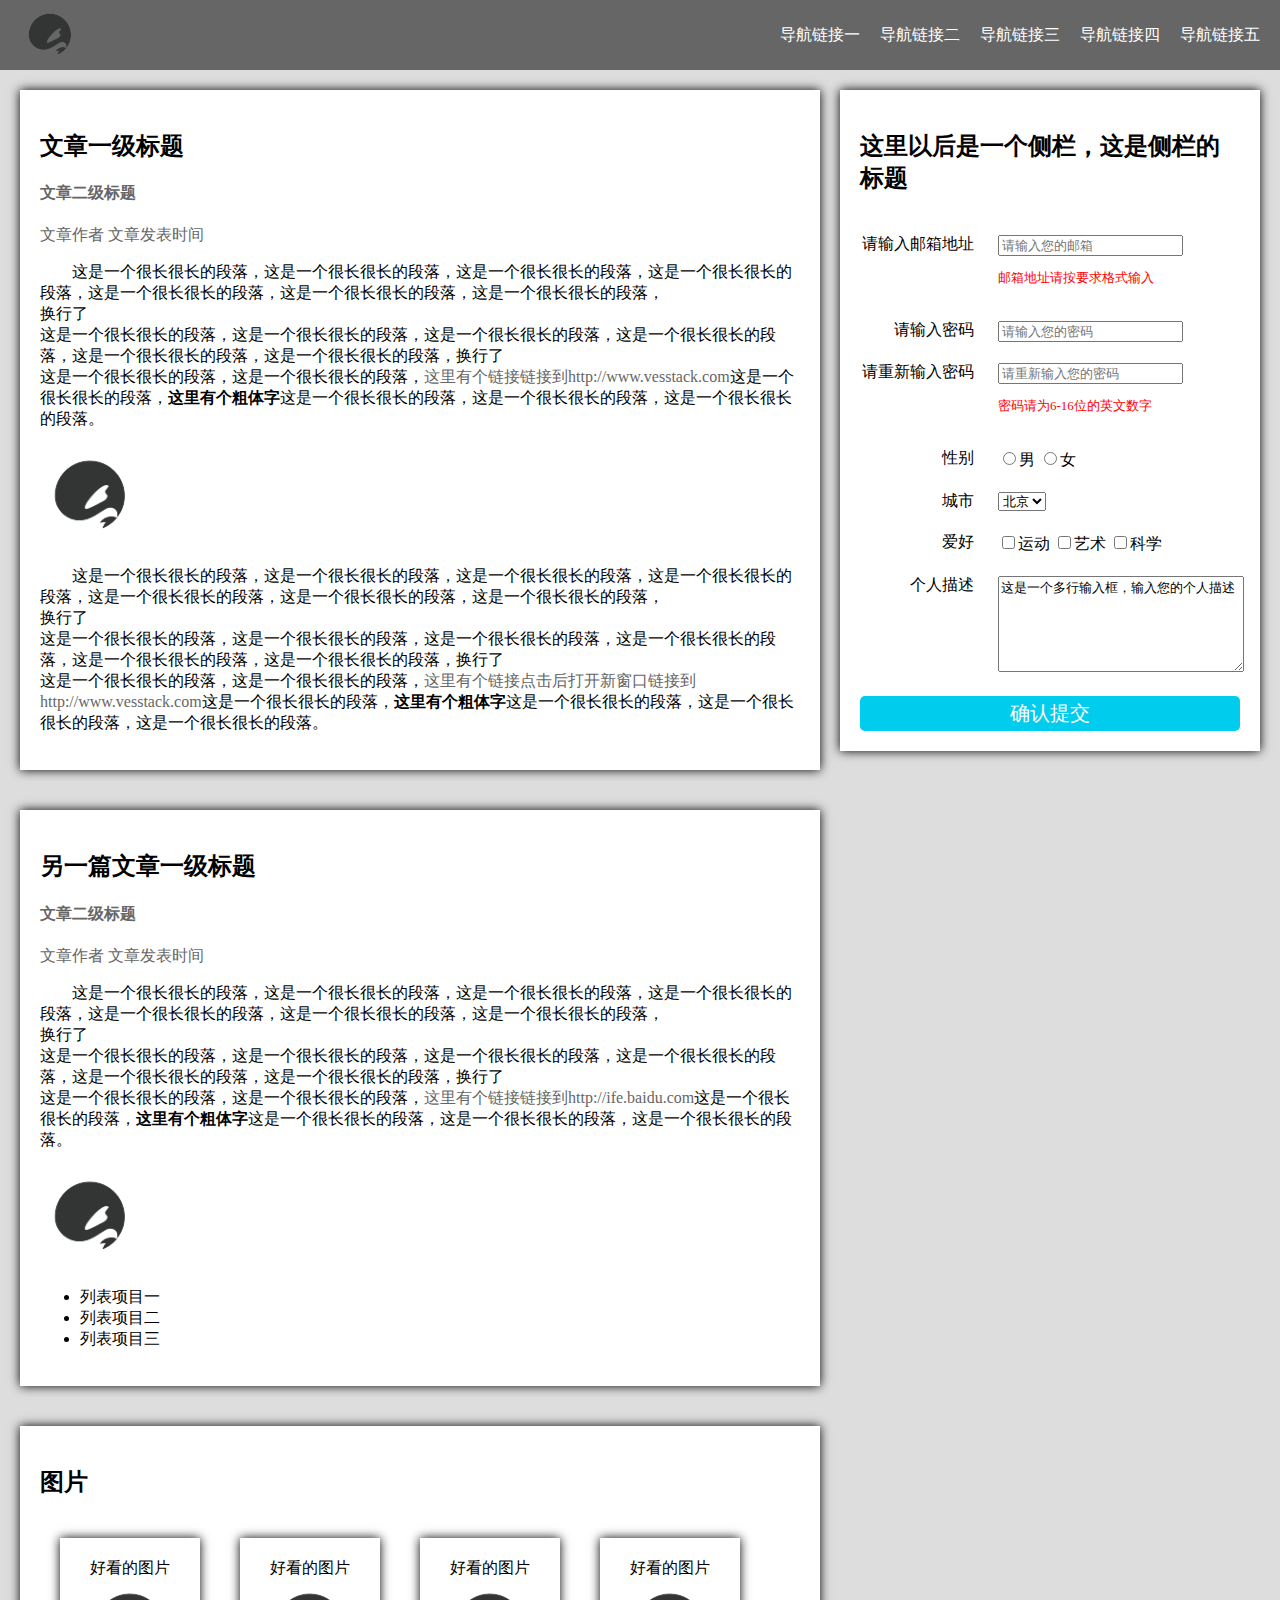
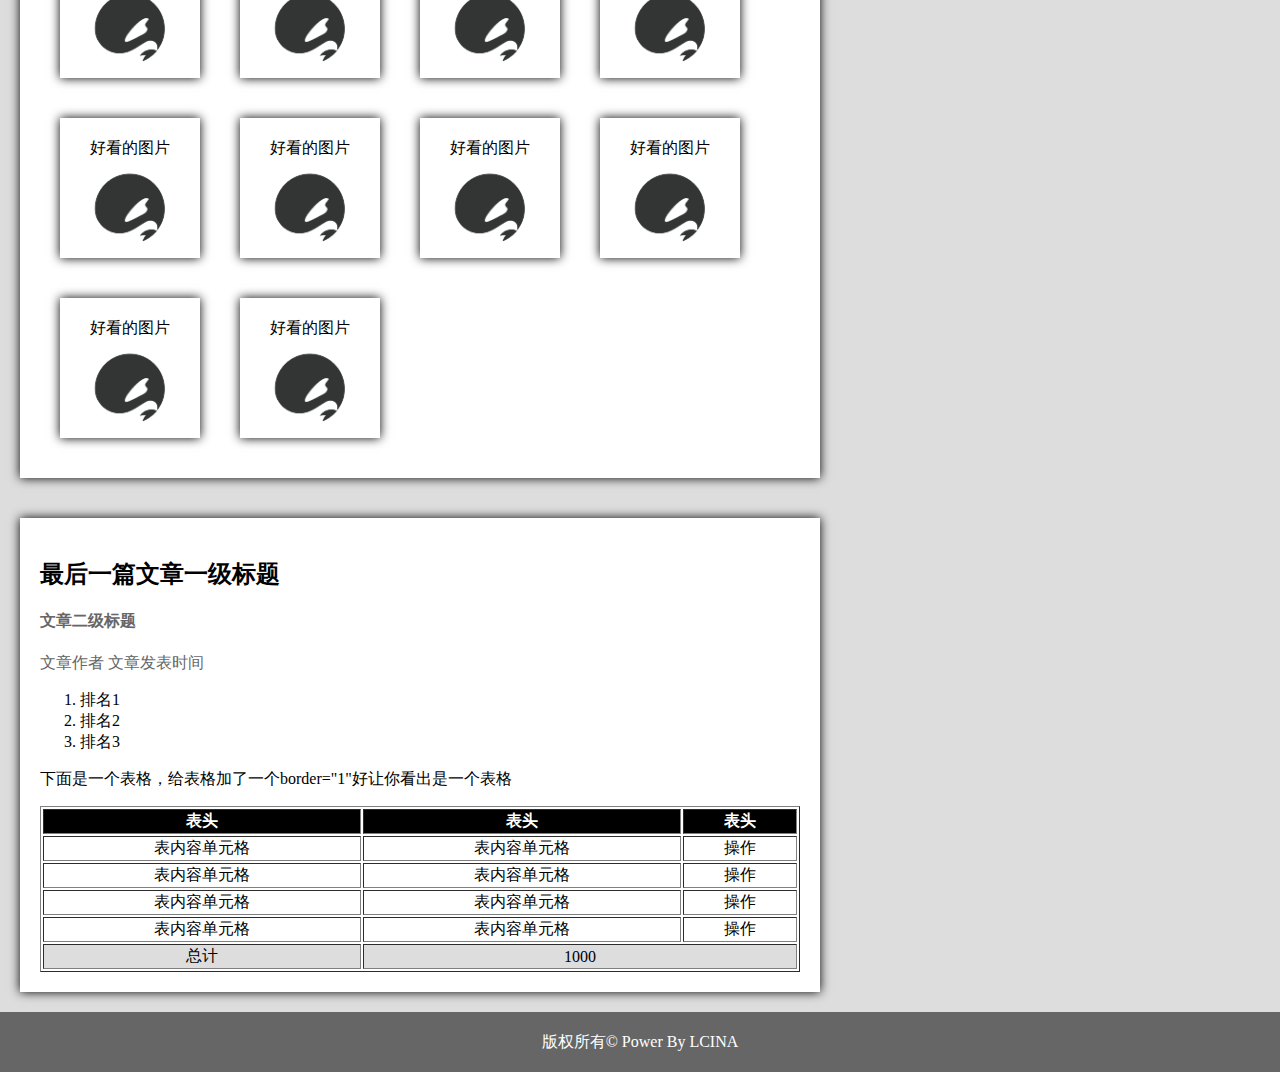
<file: LCINA/2/task005/task005.html>
<!DOCTYPE html>
<html>
<head>
	<meta charset="utf-8">
	<title>Task_5</title>
	<link rel="stylesheet" type="text/css" href="style.css">
</head>
<body style="font-family:微软雅黑">
	<header>
		<div class="nav_bar">
			<div class="logo"></div>
			<div class="nav">
				<ul class="nav_ul">
					<li><a href="#">导航链接一</a></li>
					<li><a href="#">导航链接二</a></li>
					<li><a href="#">导航链接三</a></li>
					<li><a href="#">导航链接四</a></li>
					<li><a href="#">导航链接五</a></li>
				</ul>
			</div>
		</div>
	</header>
	<div class="container">
		<div class="container_left">
			<div class="Article Article_1">
				<h2>文章一级标题</h2>
				<h4 style="color:#666;">文章二级标题</h4>
				<p style="color:#666;">文章作者 文章发表时间</p>
				<p style="text-indent:2em">这是一个很长很长的段落，这是一个很长很长的段落，这是一个很长很长的段落，这是一个很长很长的段落，这是一个很长很长的段落，这是一个很长很长的段落，这是一个很长很长的段落，<br/>换行了<br/>这是一个很长很长的段落，这是一个很长很长的段落，这是一个很长很长的段落，这是一个很长很长的段落，这是一个很长很长的段落，这是一个很长很长的段落，换行了<br/>这是一个很长很长的段落，这是一个很长很长的段落，<a href = "http://www.vesstack.com">这里有个链接链接到http://www.vesstack.com</a>这是一个很长很长的段落，<strong>这里有个粗体字</strong>这是一个很长很长的段落，这是一个很长很长的段落，这是一个很长很长的段落。</p>
				<img src="1.gif">
				<p style="text-indent:2em">这是一个很长很长的段落，这是一个很长很长的段落，这是一个很长很长的段落，这是一个很长很长的段落，这是一个很长很长的段落，这是一个很长很长的段落，这是一个很长很长的段落，<br/>换行了<br/>这是一个很长很长的段落，这是一个很长很长的段落，这是一个很长很长的段落，这是一个很长很长的段落，这是一个很长很长的段落，这是一个很长很长的段落，换行了<br/>这是一个很长很长的段落，这是一个很长很长的段落，<a href = "http://www.vesstack.com" target="_blank">这里有个链接点击后打开新窗口链接到http://www.vesstack.com</a>这是一个很长很长的段落，<strong>这里有个粗体字</strong>这是一个很长很长的段落，这是一个很长很长的段落，这是一个很长很长的段落。</p>
			</div>

			<div class="Article Article_1 Article_2">
				<h2>另一篇文章一级标题</h2>
				<h4 style="color:#666;">文章二级标题</h4>
				<p style="color:#666;">文章作者 文章发表时间</p>
				<p style="text-indent:2em">这是一个很长很长的段落，这是一个很长很长的段落，这是一个很长很长的段落，这是一个很长很长的段落，这是一个很长很长的段落，这是一个很长很长的段落，这是一个很长很长的段落，<br/>换行了<br/>这是一个很长很长的段落，这是一个很长很长的段落，这是一个很长很长的段落，这是一个很长很长的段落，这是一个很长很长的段落，这是一个很长很长的段落，换行了<br/>这是一个很长很长的段落，这是一个很长很长的段落，<a href = "http://ife.baidu.com">这里有个链接链接到http://ife.baidu.com</a>这是一个很长很长的段落，<strong>这里有个粗体字</strong>这是一个很长很长的段落，这是一个很长很长的段落，这是一个很长很长的段落。</p>
				<img src="1.gif">
				<ul>
					<li>列表项目一</li>
					<li>列表项目二</li>
					<li>列表项目三</li>
				</ul>
			</div>
			<div class="Article list">
				<h2>图片</h2>
				<div class="all_img">
					<div class="img_list">
						<span>好看的图片</span>
						<img src="1.gif">
					</div>
					<div class="img_list">
						<span>好看的图片</span>
						<img src="1.gif">
					</div>
					<div class="img_list">
						<span>好看的图片</span>
						<img src="1.gif">
					</div>
					<div class="img_list">
						<span>好看的图片</span>
						<img src="1.gif">
					</div>
					<div class="img_list">
						<span>好看的图片</span>
						<img src="1.gif">
					</div>
					<div class="img_list">
						<span>好看的图片</span>
						<img src="1.gif">
					</div>
					<div class="img_list">
						<span>好看的图片</span>
						<img src="1.gif">
					</div>
					<div class="img_list">
						<span>好看的图片</span>
						<img src="1.gif">
					</div>
					<div class="img_list">
						<span>好看的图片</span>
						<img src="1.gif">
					</div>
					<div class="img_list">
						<span>好看的图片</span>
						<img src="1.gif">
					</div>
				</div>
			</div>

			<div class="Article Article_3">
				<h2>最后一篇文章一级标题</h2>
				<h4 style="color:#666;">文章二级标题</h4>
				<p style="color:#666;">文章作者 文章发表时间</p>
				<ol>
					<li>排名1</li>
					<li>排名2</li>
					<li>排名3</li>
				</ol>
				<p>下面是一个表格，给表格加了一个border="1"好让你看出是一个表格</p>
				<table border="1" class="table_style">
					<tr>
						<th>表头</th>
						<th>表头</th>
						<th>表头</th>
					</tr>
					<tr>
						<td>表内容单元格</td>
						<td>表内容单元格</td>
						<td><a href="#">操作</a></td>
					</tr>

					<tr>
						<td>表内容单元格</td>
						<td>表内容单元格</td>
						<td><a href="#">操作</a></td>
					</tr>

					<tr>
						<td>表内容单元格</td>
						<td>表内容单元格</td>
						<td><a href="#">操作</a></td>
					</tr>

					<tr>
						<td>表内容单元格</td>
						<td>表内容单元格</td>
						<td><a href="#">操作</a></td>
					</tr>

					<tr class="sum">
						<td>总计</td>
						<td colspan="2">1000</td>
					</tr>
				</table>
			</div>
		</div>

		<div class="Side_Bar">
			<h2>这里以后是一个侧栏，这是侧栏的标题</h2>
		    <form class="form_style">
		    	<div class="email">
		    		<label class="label_style">请输入邮箱地址</label>
		    		<div class="input_area">
		    			<input type="text" id="email" placeholder="请输入您的邮箱">
		    			<p class="warn">邮箱地址请按要求格式输入</p>
		    		</div>
		    	</div>

		    	<div class="password">
		    		<label class="label_style">请输入密码</label>
		    		<div class="input_area">
		    			<input type="password" id="password" placeholder="请输入您的密码">
		    		</div>
		    	</div>	

		    	<div class="password">
		    		<label class="label_style">请重新输入密码</label>
		    		<div class="input_area" placeholder="请输入您的密码">
		    			<input type="password" id="password" placeholder="请重新输入您的密码">
		    			<p class="warn">密码请为6-16位的英文数字</p>
		    		</div>
		    	</div>

		    	<div class="sex_choice">
					<label class="label_style">性别</label>
					<div class="input_area">
						<label><input type="radio" name="sex" id="male" />男</label>
						<label ><input type="radio" name="sex" id="famale"/>女</label>
					</div>
				</div>

				<div class="city_choice">
					<label class="label_style">城市</label>
					<div class="input_area">
						<select>   
					        <option value="1" id="Beijing">北京</option>   
					        <option value="2" id="Wuhan">武汉</option>   
					        <option value="3" id="Changsha">长沙</option>   
					        <option value="4" id="Shantou">汕头</option>   
					        <option value="5" id="Guangzhou">广州</option>      
			    		</select>  
		    		</div>
				</div>

				<div class="hobby_choice">
					<label class="label_style">爱好</label>
					<div class="input_area">
					    <input type="checkbox" name="sports" id="sports">运动
					    <input type="checkbox" name="art" id="art">艺术
					    <input type="checkbox" name="techo" id="techo">科学
				    </div>
				</div>

				<div class="personal_profile">
					<label class="label_style">个人描述</label>
					<div class="input_area">
		    			<textarea rows="6" style="width:100%;" class="input_profile">这是一个多行输入框，输入您的个人描述</textarea>
		    		</div>
				</div>
				<input type="submit" value="确认提交" class="btn_submit">
			</form>
		</div>
    </div>

    <div class="footer_style">
    	<footer><span>版权所有&copy; Power By LCINA</span></footer>
    </div>
</body>
</html>
</file>
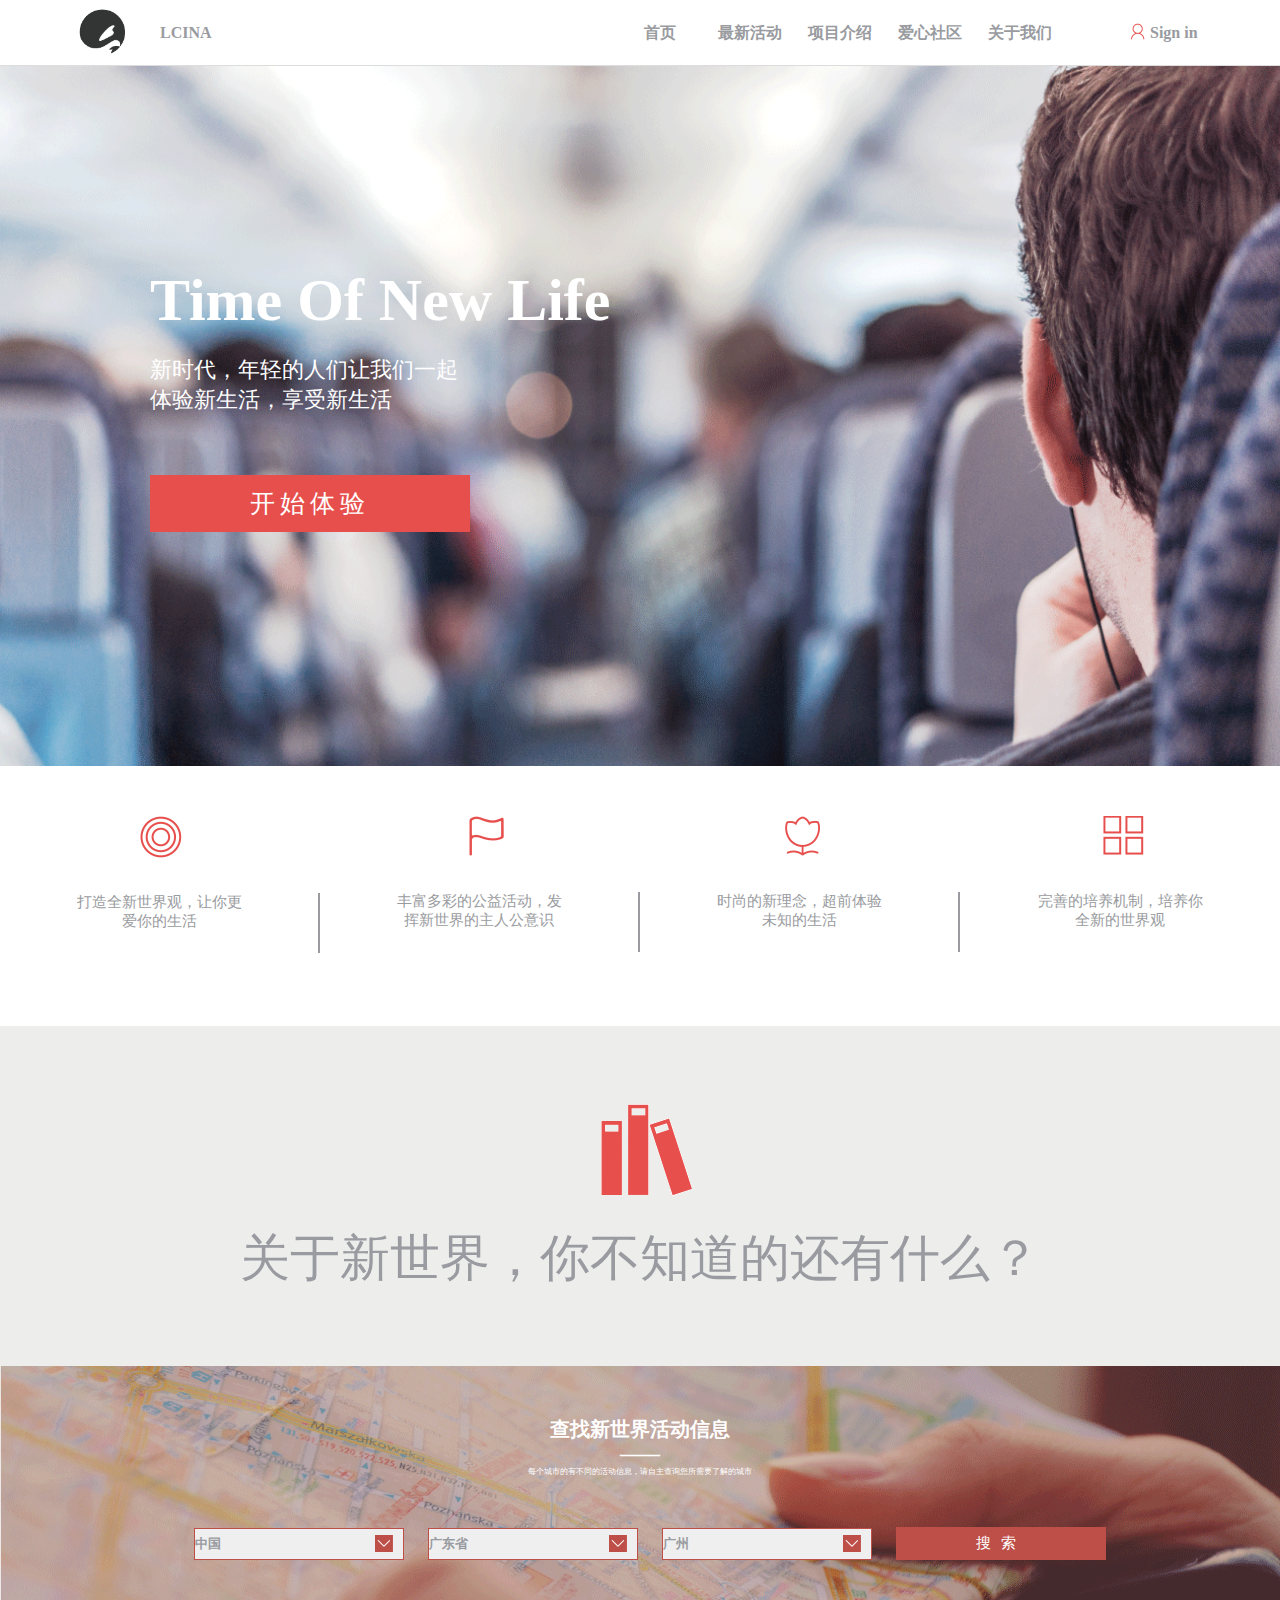
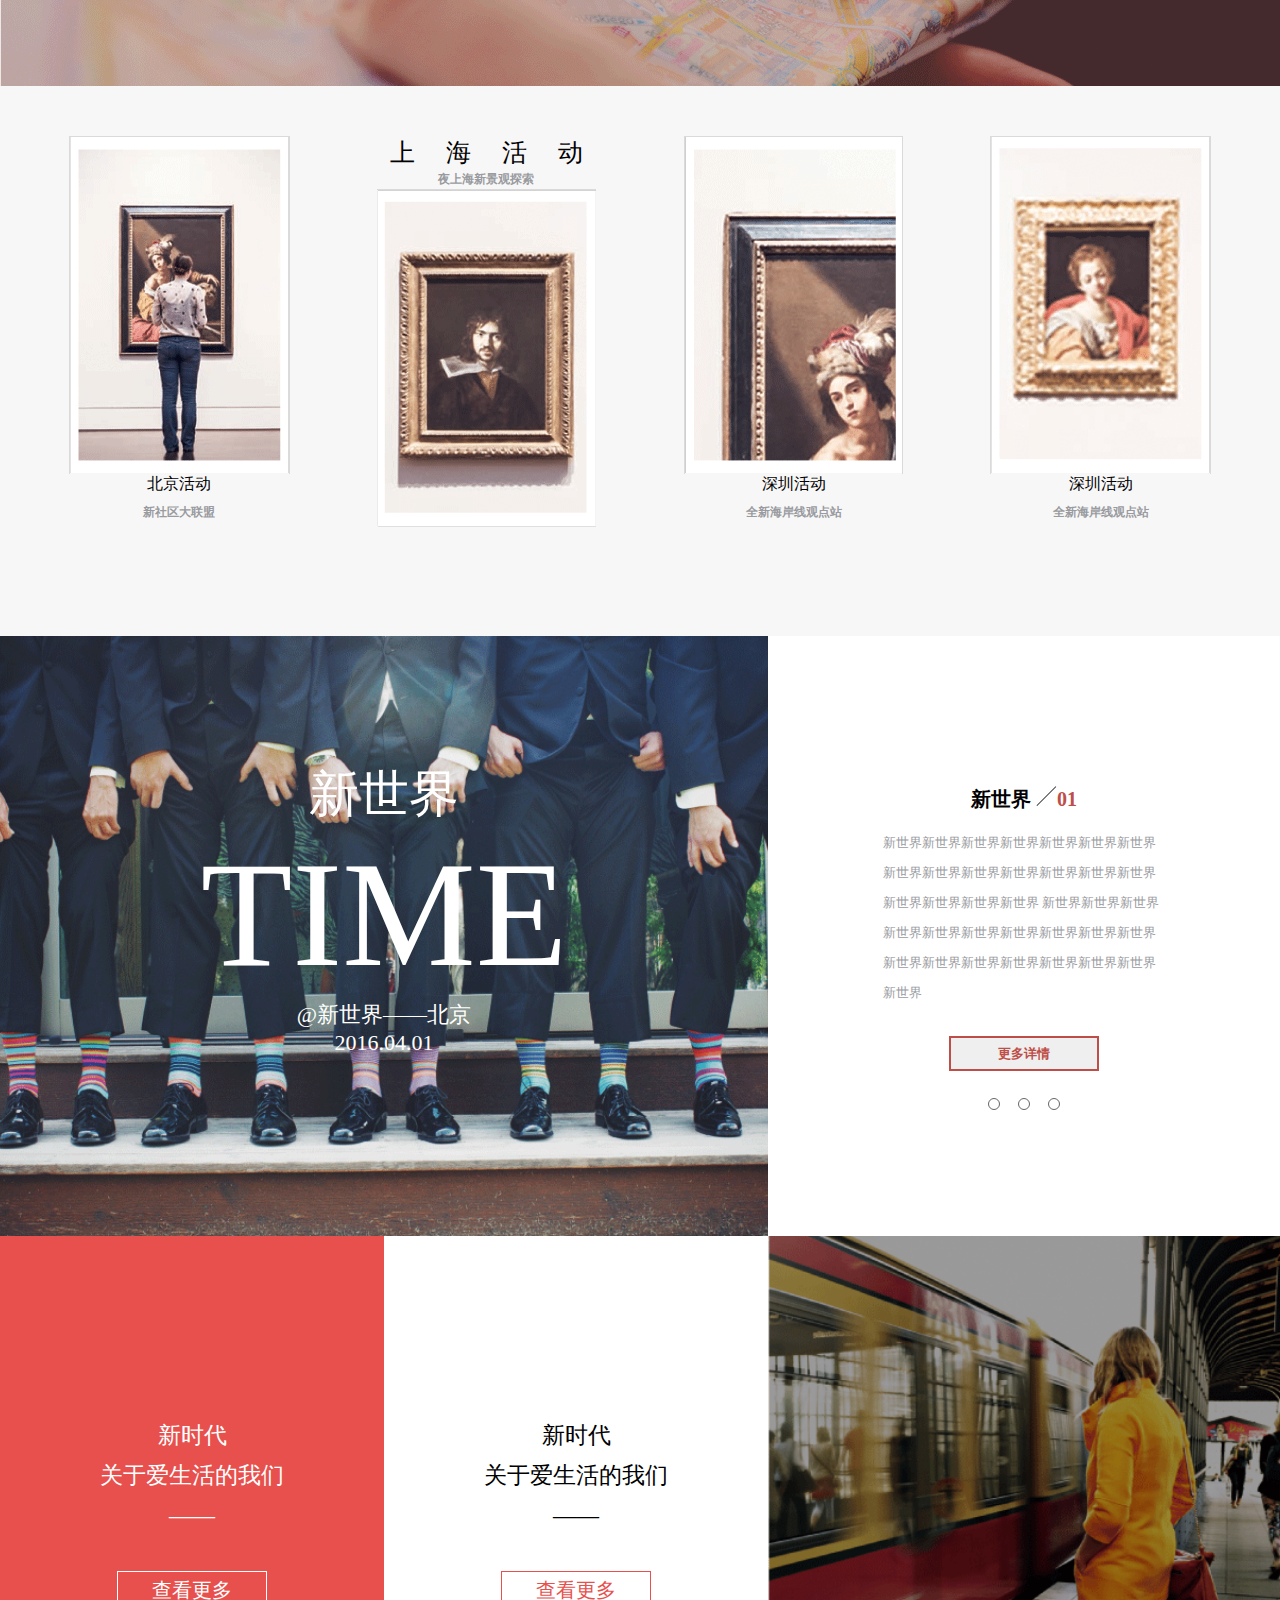
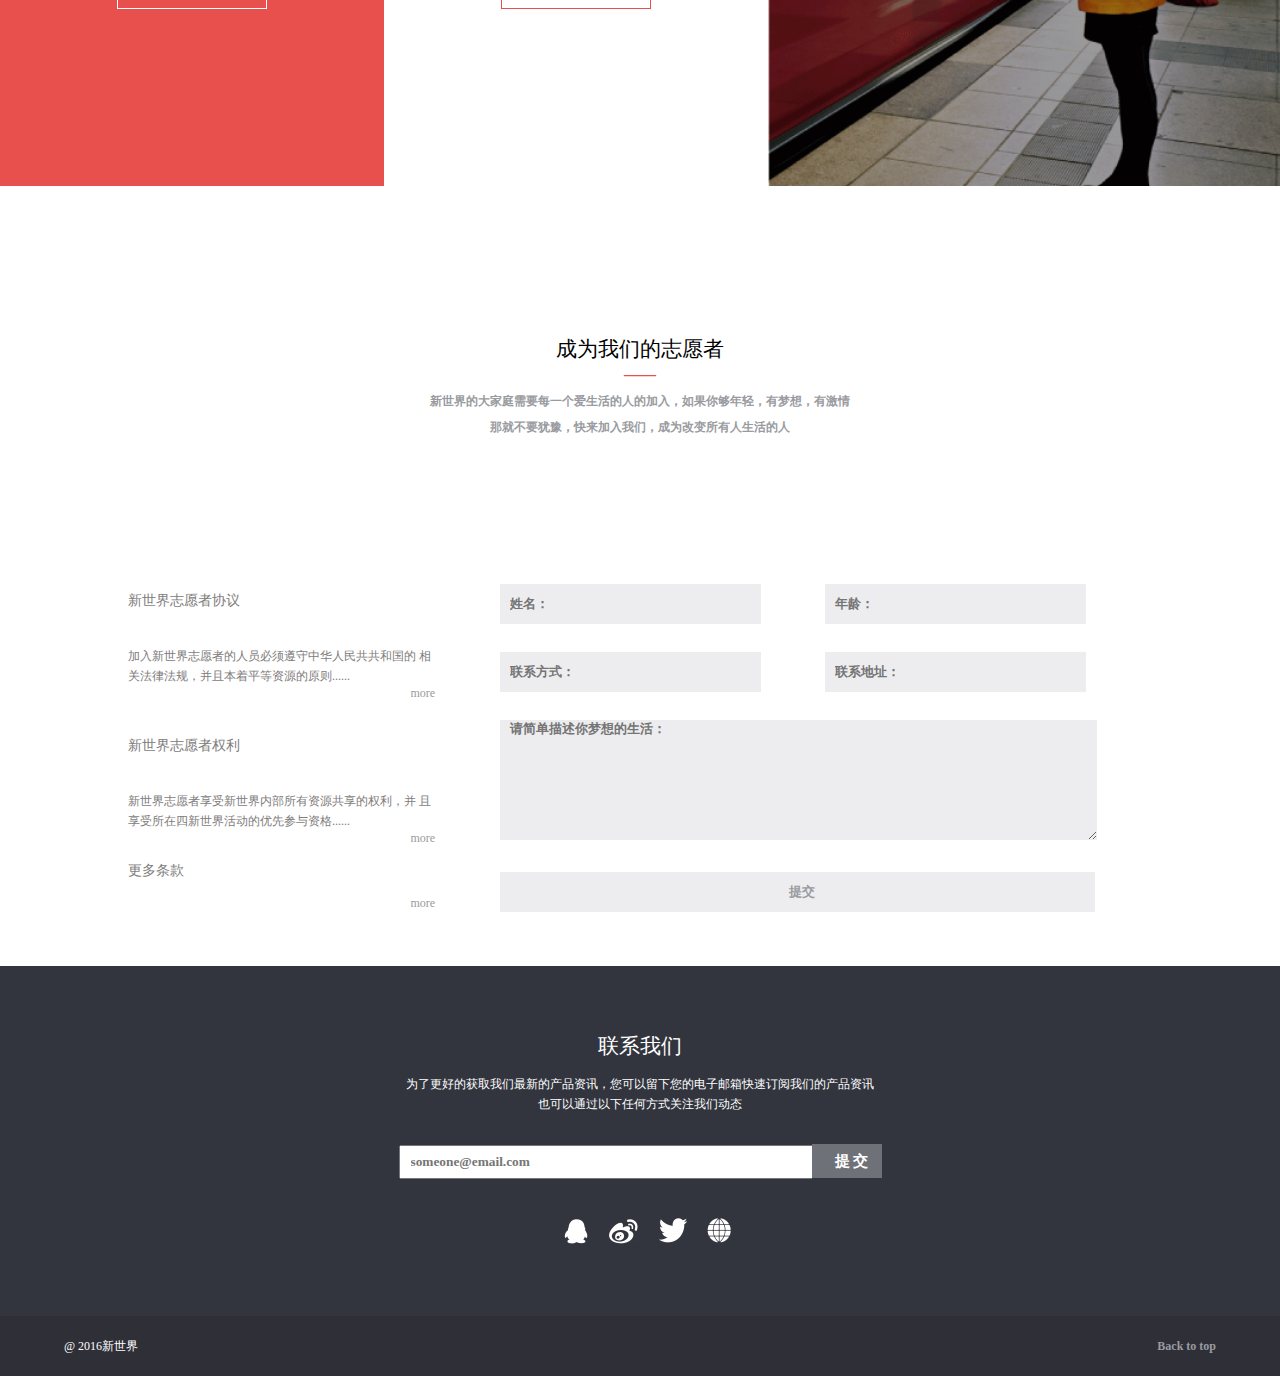
<file: LCINA/2/task007/task007.html>
<!DOCTYPE html>
<html>
<head>
	<meta charset="utf-8">
	<title>任务七</title>
	<link rel="stylesheet" type="text/css" href="task007.css">
</head>
<body>
	<div class="head" id="head">
		<div class="logo">
			<img src="1.gif">
			<div class="name"><a href="#">LCINA</a></div>
		</div>

		<div class="nav_content">
			<div class="content">
				<ul class="content_ul" id="tabs">
					<li><a href="#">首页</a></li>
					<li><a href="#">最新活动</a></li>
					<li><a href="#">项目介绍</a></li>
					<li><a href="#">爱心社区</a></li>
					<li><a href="#">关于我们</a></li>
				</ul>
			</div>
			<div class="login">
				<img src="images/task_1_7_1_06.gif">
				<div class="login_title"><a href="#">Sign in</a></div>
			</div>
		</div>
	</div>

	<div class="container">
		<section class="experience_page" id="experience">
			<div class="experience_content">
				<h1>Time Of New Life</h1>
				<p>新时代，年轻的人们让我们一起
				<br/>体验新生活，享受新生活</p>
				<input type="button" value="开始体验" id="e_button" class="experience_button" onclick="">
			</div>
		</section>

		<section class="introduce_page" id="introduce">
			<div class="introduce_1">
				<img src="images/task_1_7_1_17.gif" class="logo_1">
				<div class="introduce">打造全新世界观，让你更<br/>爱你的生活</div>
			</div>
			<div class="introduce_1">
				<img src="images/task_1_7_1_20.gif" class="logo_1">
				<div class="introduce">丰富多彩的公益活动，发<br/>挥新世界的主人公意识</div>
			</div>
			<div class="introduce_1">
				<img src="images/task_1_7_1_22.gif" class="logo_1">
				<div class="introduce">时尚的新理念，超前体验<br/>未知的生活</div>
			</div>
			<div class="introduce_1">
				<img src="images/task_1_7_1_24.gif" class="logo_1">
				<div class="introduce_n">完善的培养机制，培养你<br/>全新的世界观</div>
			</div>
		</section>

		<section class="know_page" id="know">
			<img src="images/task_1_7_1_31.gif">
			<div class="know_content">关于新世界，你不知道的还有什么？</div>
		</section>

		<section class="information_page" id="information">
			<p>查找新世界活动信息</p>
			<p>——</p>
			<p id="small">每个城市的有不同的活动信息，请自主查询您所需要了解的城市</p>

			<div class="combo_box">
				<select id="Country">
					<option value="China">中国</option>
					<option value="Japan">日本</option>
					<option value="USA">美国</option>
					<option value="UK">英国</option>
				</select>

				<select id="Provinces">
					<option value="Guangdong">广东省</option>
					<option value="Zhejiang">浙江省</option>
					<option value="Hunan">湖南省</option>
					<option value="Hubei">湖北省</option>
				</select>

				<select id="City">
					<option value="Guangzhou">广州</option>
					<option value="Shantou">汕头</option>
					<option value="Shenzhen">深圳</option>
					<option value="Zhuhai">珠海</option>
				</select>

				<input type="button" value="搜索">
			</div>
		</section>

		<section class="activity_page" id="activity">
			<div class="activity_1">
				<img src="images/task_1_7_1_37.gif">
				<div class="activity_content_1">
					<p class="beijing">北京活动</p>
					<p class="descripe">新社区大联盟</p>
				</div>
			</div>
			<div class="activity_2">
				<div class="activity_content_2">
					<p class="shanghai">上&nbsp;&nbsp;&nbsp;&nbsp;&nbsp;海&nbsp;&nbsp;&nbsp;&nbsp;&nbsp;活&nbsp;&nbsp;&nbsp;&nbsp;&nbsp;动</p>
					<p class="descripe">夜上海新景观探索</p>
					<img src="images/task_1_7_1_44.gif">
				</div>
			</div>
			<div class="activity_1">
				<img src="images/task_1_7_1_39.gif">
				<div class="activity_content_1">
					<p class="beijing">深圳活动</p>
					<p class="descripe">全新海岸线观点站</p>
				</div>
			</div>
			<div class="activity_1">
				<img src="images/task_1_7_1_41.gif">
				<div class="activity_content_1">
					<p class="beijing">深圳活动</p>
					<p class="descripe">全新海岸线观点站</p>
				</div>
			</div>
		</section>

		<section class="newworld_page" id="newworld">
			<div class="img_tab">
				<div class="img_content">
					<p class="title">新世界</p>
					<p class="en">TIME</p>
					<p class="Subtitle">@新世界——北京</p>
					<p class="time">2016.04.01</p>
				</div>
			</div>

			<div class="content">
				<p class="title">新世界&nbsp;<img src="images/task_1_7_1_07.gif"><span style="color:#be4e48;font-weight:600;font-size: 20px;">01</span></p>
				<p class="message">新世界新世界新世界新世界新世界新世界新世界新世界新世界新世界新世界新世界新世界新世界新世界新世界新世界新世界
				新世界新世界新世界新世界新世界新世界新世界新世界新世界新世界新世界新世界新世界新世界新世界新世界新世界新世界</p>
				<input type="button" value="更多详情">
				<ul class="content_tab">
					<li></li>
					<li></li>
					<li></li>
				</ul>
			</div>
		</section>

		<section class="about_page" id="about">
			<div class="about_us_1">
				<div class="content">
					<p class="title">新时代</p>
					<p class="subtitle">关于爱生活的我们</p>
					<p class="hr">——</p>
					<input type="button" value="查看更多">
				</div>
			</div>
			<div class="about_us_2">
				<div class="content">
					<p class="title">新时代</p>
					<p class="subtitle">关于爱生活的我们</p>
					<p class="hr">——</p>
					<input type="button" value="查看更多">
				</div>
			</div>
			<div class="img_about"></div>
		</section>

		<section class="join_page" id="join">
			<div class="descripe">
				<p class="title">成为我们的志愿者</p>
				<p class="hr">——</p>
				<p class="d_content">新世界的大家庭需要每一个爱生活的人的加入，如果你够年轻，有梦想，有激情</p>
				<p class="d_content">那就不要犹豫，快来加入我们，成为改变所有人生活的人 </p>
			</div>

			<div class="apply">
				<div class="notice">
					<p class="title">新世界志愿者协议</p>
					<p class="n_content">加入新世界志愿者的人员必须遵守中华人民共共和国的
					相关法律法规，并且本着平等资源的原则......</p>
					<a href="#">more</a>

					<p class="title">新世界志愿者权利</p>
					<p class="n_content">新世界志愿者享受新世界内部所有资源共享的权利，并
					且享受所在四新世界活动的优先参与资格......</p>
					<a href="#">more</a>

					<p class="more">更多条款</p>
					<a href="#">more</a>
				</div>
				<div class="table">
					<input type="text" placeholder="姓名：">
					<input type="text" placeholder="年龄：">
					<input type="text" placeholder="联系方式：">
					<input type="text" placeholder="联系地址：">
					<textarea placeholder="请简单描述你梦想的生活："></textarea>
					<input type="button" class="submit" value="提交">
				</div>
			</div>
		</section>

		<section class="contact_page" id="contact">
			<div class="contact_us">
				<p class="title">联系我们</p>
				<br/>
				<p class="c_content">为了更好的获取我们最新的产品资讯，您可以留下您的电子邮箱快速订阅我们的产品资讯</p>
				<p class="c_content">也可以通过以下任何方式关注我们动态</p>
				<input type="text" placeholder="someone@email.com">
				<input type="button" value="提 交" class="submit">
				<div class="share">
					<a href=""><img src="images/1.gif"></a>
					<a href=""><img src="images/2.gif"></a>
					<a href=""><img src="images/3.gif"></a>
					<a href=""><img src="images/4.gif"></a>
				</div>
			</div>
		</section>
	</div>
	<div class="foot">
		<div class="left">@ 2016新世界</div>
		<div class="right"><a href="#head">Back to top</div>
	</div>
</body>
</html>
</file>
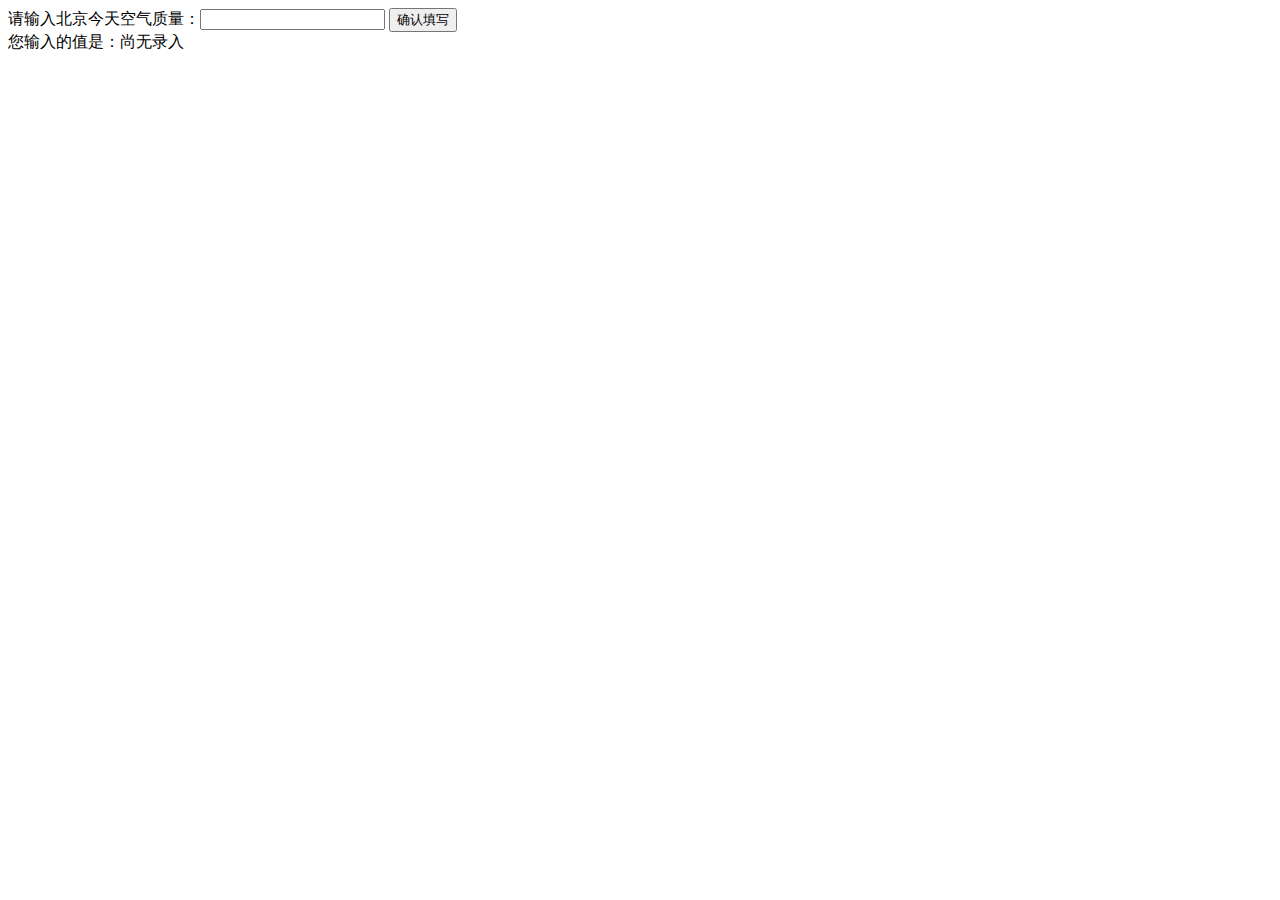
<file: LCINA/2/task013/task013.html>
<!DOCTYPE html>
<html>
  <head>
    <meta charset="utf-8">
    <title>IFE JavaScript Task 01</title>
  </head>
<body>

  <label>请输入北京今天空气质量：<input id="aqi-input" type="text"></label>
  <button id="button">确认填写</button>

  <div>您输入的值是：<span id="aqi-display">尚无录入</span></div>

<script type="text/javascript">

(function() {
  /*  
  在注释下方写下代码
  给按钮button绑定一个点击事件
  在事件处理函数中
  获取aqi-input输入的值，并显示在aqi-display中
  事件添加没有考虑兼容
  */
  var aqi_Input = document.getElementById('aqi-input');
  var aqi_Display = document.getElementById('aqi-display');
  var button = document.getElementById('button');
  button.addEventListener('click',function(){
    if (aqi_Input.value!='') {
       aqi_Display.innerText=aqi_Input.value;
    }
    else{
      aqi_Display.innerText="键盘坏了么(ノ｀Д)ノ";
    }    
  })
})();

</script>
</body>
</html>
</file>
<file: stylesheets/stylesheet.css>
* {
  box-sizing: border-box; }

body {
  padding: 0;
  margin: 0;
  font-family: "Open Sans", "Helvetica Neue", Helvetica, Arial, sans-serif;
  font-size: 16px;
  line-height: 1.5;
  color: #606c71; }

a {
  color: #1e6bb8;
  text-decoration: none; }
  a:hover {
    text-decoration: underline; }

.btn {
  display: inline-block;
  margin-bottom: 1rem;
  color: rgba(255, 255, 255, 0.7);
  background-color: rgba(255, 255, 255, 0.08);
  border-color: rgba(255, 255, 255, 0.2);
  border-style: solid;
  border-width: 1px;
  border-radius: 0.3rem;
  transition: color 0.2s, background-color 0.2s, border-color 0.2s; }
  .btn + .btn {
    margin-left: 1rem; }

.btn:hover {
  color: rgba(255, 255, 255, 0.8);
  text-decoration: none;
  background-color: rgba(255, 255, 255, 0.2);
  border-color: rgba(255, 255, 255, 0.3); }

@media screen and (min-width: 64em) {
  .btn {
    padding: 0.75rem 1rem; } }

@media screen and (min-width: 42em) and (max-width: 64em) {
  .btn {
    padding: 0.6rem 0.9rem;
    font-size: 0.9rem; } }

@media screen and (max-width: 42em) {
  .btn {
    display: block;
    width: 100%;
    padding: 0.75rem;
    font-size: 0.9rem; }
    .btn + .btn {
      margin-top: 1rem;
      margin-left: 0; } }

.page-header {
  color: #fff;
  text-align: center;
  background-color: #159957;
  background-image: linear-gradient(120deg, #155799, #159957); }

@media screen and (min-width: 64em) {
  .page-header {
    padding: 5rem 6rem; } }

@media screen and (min-width: 42em) and (max-width: 64em) {
  .page-header {
    padding: 3rem 4rem; } }

@media screen and (max-width: 42em) {
  .page-header {
    padding: 2rem 1rem; } }

.project-name {
  margin-top: 0;
  margin-bottom: 0.1rem; }

@media screen and (min-width: 64em) {
  .project-name {
    font-size: 3.25rem; } }

@media screen and (min-width: 42em) and (max-width: 64em) {
  .project-name {
    font-size: 2.25rem; } }

@media screen and (max-width: 42em) {
  .project-name {
    font-size: 1.75rem; } }

.project-tagline {
  margin-bottom: 2rem;
  font-weight: normal;
  opacity: 0.7; }

@media screen and (min-width: 64em) {
  .project-tagline {
    font-size: 1.25rem; } }

@media screen and (min-width: 42em) and (max-width: 64em) {
  .project-tagline {
    font-size: 1.15rem; } }

@media screen and (max-width: 42em) {
  .project-tagline {
    font-size: 1rem; } }

.main-content :first-child {
  margin-top: 0; }
.main-content img {
  max-width: 100%; }
.main-content h1, .main-content h2, .main-content h3, .main-content h4, .main-content h5, .main-content h6 {
  margin-top: 2rem;
  margin-bottom: 1rem;
  font-weight: normal;
  color: #159957; }
.main-content p {
  margin-bottom: 1em; }
.main-content code {
  padding: 2px 4px;
  font-family: Consolas, "Liberation Mono", Menlo, Courier, monospace;
  font-size: 0.9rem;
  color: #383e41;
  background-color: #f3f6fa;
  border-radius: 0.3rem; }
.main-content pre {
  padding: 0.8rem;
  margin-top: 0;
  margin-bottom: 1rem;
  font: 1rem Consolas, "Liberation Mono", Menlo, Courier, monospace;
  color: #567482;
  word-wrap: normal;
  background-color: #f3f6fa;
  border: solid 1px #dce6f0;
  border-radius: 0.3rem; }
  .main-content pre > code {
    padding: 0;
    margin: 0;
    font-size: 0.9rem;
    color: #567482;
    word-break: normal;
    white-space: pre;
    background: transparent;
    border: 0; }
.main-content .highlight {
  margin-bottom: 1rem; }
  .main-content .highlight pre {
    margin-bottom: 0;
    word-break: normal; }
.main-content .highlight pre, .main-content pre {
  padding: 0.8rem;
  overflow: auto;
  font-size: 0.9rem;
  line-height: 1.45;
  border-radius: 0.3rem; }
.main-content pre code, .main-content pre tt {
  display: inline;
  max-width: initial;
  padding: 0;
  margin: 0;
  overflow: initial;
  line-height: inherit;
  word-wrap: normal;
  background-color: transparent;
  border: 0; }
  .main-content pre code:before, .main-content pre code:after, .main-content pre tt:before, .main-content pre tt:after {
    content: normal; }
.main-content ul, .main-content ol {
  margin-top: 0; }
.main-content blockquote {
  padding: 0 1rem;
  margin-left: 0;
  color: #819198;
  border-left: 0.3rem solid #dce6f0; }
  .main-content blockquote > :first-child {
    margin-top: 0; }
  .main-content blockquote > :last-child {
    margin-bottom: 0; }
.main-content table {
  display: block;
  width: 100%;
  overflow: auto;
  word-break: normal;
  word-break: keep-all; }
  .main-content table th {
    font-weight: bold; }
  .main-content table th, .main-content table td {
    padding: 0.5rem 1rem;
    border: 1px solid #e9ebec; }
.main-content dl {
  padding: 0; }
  .main-content dl dt {
    padding: 0;
    margin-top: 1rem;
    font-size: 1rem;
    font-weight: bold; }
  .main-content dl dd {
    padding: 0;
    margin-bottom: 1rem; }
.main-content hr {
  height: 2px;
  padding: 0;
  margin: 1rem 0;
  background-color: #eff0f1;
  border: 0; }

@media screen and (min-width: 64em) {
  .main-content {
    max-width: 64rem;
    padding: 2rem 6rem;
    margin: 0 auto;
    font-size: 1.1rem; } }

@media screen and (min-width: 42em) and (max-width: 64em) {
  .main-content {
    padding: 2rem 4rem;
    font-size: 1.1rem; } }

@media screen and (max-width: 42em) {
  .main-content {
    padding: 2rem 1rem;
    font-size: 1rem; } }

.site-footer {
  padding-top: 2rem;
  margin-top: 2rem;
  border-top: solid 1px #eff0f1; }

.site-footer-owner {
  display: block;
  font-weight: bold; }

.site-footer-credits {
  color: #819198; }

@media screen and (min-width: 64em) {
  .site-footer {
    font-size: 1rem; } }

@media screen and (min-width: 42em) and (max-width: 64em) {
  .site-footer {
    font-size: 1rem; } }

@media screen and (max-width: 42em) {
  .site-footer {
    font-size: 0.9rem; } }
</file>
<file: stylesheets/github-light.css>
/*
   Copyright 2014 GitHub Inc.

   Licensed under the Apache License, Version 2.0 (the "License");
   you may not use this file except in compliance with the License.
   You may obtain a copy of the License at

       http://www.apache.org/licenses/LICENSE-2.0

   Unless required by applicable law or agreed to in writing, software
   distributed under the License is distributed on an "AS IS" BASIS,
   WITHOUT WARRANTIES OR CONDITIONS OF ANY KIND, either express or implied.
   See the License for the specific language governing permissions and
   limitations under the License.

*/

.pl-c /* comment */ {
  color: #969896;
}

.pl-c1      /* constant, markup.raw, meta.diff.header, meta.module-reference, meta.property-name, support, support.constant, support.variable, variable.other.constant */,
.pl-s .pl-v /* string variable */ {
  color: #0086b3;
}

.pl-e  /* entity */,
.pl-en /* entity.name */ {
  color: #795da3;
}

.pl-s .pl-s1 /* string source */,
.pl-smi      /* storage.modifier.import, storage.modifier.package, storage.type.java, variable.other, variable.parameter.function */ {
  color: #333;
}

.pl-ent /* entity.name.tag */ {
  color: #63a35c;
}

.pl-k /* keyword, storage, storage.type */ {
  color: #a71d5d;
}

.pl-pds              /* punctuation.definition.string, string.regexp.character-class */,
.pl-s                /* string */,
.pl-s .pl-pse .pl-s1 /* string punctuation.section.embedded source */,
.pl-sr               /* string.regexp */,
.pl-sr .pl-cce       /* string.regexp constant.character.escape */,
.pl-sr .pl-sra       /* string.regexp string.regexp.arbitrary-repitition */,
.pl-sr .pl-sre       /* string.regexp source.ruby.embedded */ {
  color: #183691;
}

.pl-v /* variable */ {
  color: #ed6a43;
}

.pl-id /* invalid.deprecated */ {
  color: #b52a1d;
}

.pl-ii /* invalid.illegal */ {
  background-color: #b52a1d;
  color: #f8f8f8;
}

.pl-sr .pl-cce /* string.regexp constant.character.escape */ {
  color: #63a35c;
  font-weight: bold;
}

.pl-ml /* markup.list */ {
  color: #693a17;
}

.pl-mh        /* markup.heading */,
.pl-mh .pl-en /* markup.heading entity.name */,
.pl-ms        /* meta.separator */ {
  color: #1d3e81;
  font-weight: bold;
}

.pl-mq /* markup.quote */ {
  color: #008080;
}

.pl-mi /* markup.italic */ {
  color: #333;
  font-style: italic;
}

.pl-mb /* markup.bold */ {
  color: #333;
  font-weight: bold;
}

.pl-md /* markup.deleted, meta.diff.header.from-file */ {
  background-color: #ffecec;
  color: #bd2c00;
}

.pl-mi1 /* markup.inserted, meta.diff.header.to-file */ {
  background-color: #eaffea;
  color: #55a532;
}

.pl-mdr /* meta.diff.range */ {
  color: #795da3;
  font-weight: bold;
}

.pl-mo /* meta.output */ {
  color: #1d3e81;
}
</file>
<file: LCINA/index/index.css>
body{
	padding: 0;
	margin: 0;
	font-family: 微软雅黑;
	font-weight: bold;
	background-image: url(bg.gif);
	background-position: center center;
    background-repeat: no-repeat;
    background-size:cover;
    -moz-background-size:cover;
    -webkit-background-size:cover;
}
.container{
	width: 90%;
}
.task{
	opacity: 0.65;
	-moz-opacity: 0.65;
	filter:alpha(opacity=65);
	margin: auto;
	padding: auto;
	width: 400px;
}
.task button{
	width: 160px;
	height: 30px;
	margin-left: 26px;
	margin-top: 10px;
	text-align: center;
	background-color: transparent;
	color: #000;
	font-weight: bold;
	border: 2px solid #000;
	border-radius: 4px;
	-webkit-transition:all 0.3s linear;
}
.task button:hover{
	background-color: #fff;
	color: #0CC	;
	border: 2px solid #0CC;
	-webkit-transition:all 0.2s linear;
}
.task button a{
	text-decoration: none;
	color: #000;
}
.task button a:hover{
	color: #0CC;
}
</file>
<file: LCINA/4/task006/css/index.css>
* {
	padding: 0;
	margin: 0;
}

body {
	width: 980px;
	margin: 0 auto;
	background: #eee;
}

.clear {
	clear: both;
}

#wrapper {
	background: #fff;
	padding-bottom: 20px;
}

header {
	width: 892px;
	margin: 0 auto;
}

header .logo {
	border-bottom: 2px solid #938e8c;
}

header .logo span {
	font-family: "黑体";
	font-size: 12px;
}

header .logo span:first-child {
	background-color: #d45d5c;
	color: #fff;
	display: inline-block;
	height: 61px;
	line-height: 104px;
	text-indent: 5px;
	width: 110px;
}

header .logo span:last-child {
	margin-left: 730px;
	color: #D45D5C;
}

#section-1,#section-2,#section-3{
	width: 892px;
	margin: 0 auto;
}
/*section-1 start*/
.header-pic {
	float: left;
	width: 641px;
	height: 301px;
	background: url(../img/header.jpg) no-repeat center;
	margin-top: 34px;
}

.header-pic .left {
	width: 191px;
	height: 301px;
	background: #AFEEEE;
	opacity: 0.4;
	float: left;
}

.header-pic .right {
	width: 191px;
	height: 301px;
	background: #d45d5c;
	opacity: 0.4;
	margin-left: 450px;
}

.about {
	float: right;
	width: 230px;
	height: 301px;
	margin: 34px 0 0 0;
	border-top: 2px solid #cc8091;
	padding-top: 10px;
	font-family: "微软雅黑";
}

.about .caption{
	font-family: "微软雅黑";
	font-size: 24px;
    line-height: 40px;
    color: #000000;
    text-decoration: underline;
    text-transform: capitalize;
    font-variant: small-caps;
}
.about .p1 {
	font-family: "楷体";
	font-size: 12px;
	line-height: 10px;
	color: #676767;
}

.about .p2 {
	font-family: "微软雅黑";
	font-size: 116px;
	color: #75b86b;
	font-style: italic;
	margin-top: -10px;
}

.about .p3 {
	font-size: 55px;
	color: #cc8091;
	display: inline-block;
	float: left;
	margin-top: -15px;
}
.about .p4{
	float: left;
	width: auto;
}
.about p span:first-child{    
	font-size: 21px;
    color: #cc8091;
    position: relative;
    text-transform: uppercase;
    display: block;
    margin-top: 3px;
}
.about .p4:last-child{
	font-size: 12px;
    color:#C6C6C6;
    text-transform: uppercase;
}
/*content start*/

#section-2 h2 {
    text-decoration: underline;
	font-size: 16px;
	font-family: "微软雅黑";
	font-weight: bold;
	margin-bottom: 10px;
	line-height: 16px;
}
#section-2 .item p{
	font-family: "微软雅黑";
    font-size: 12px;
    color: #231815;
    line-height: 16px;
    opacity: 0.7;
    filter: alpha(opacity=70);
}

.item {
	float: left;
	width: 227px;
	width: 27%;
	margin:30px 30px 0 0;
}

.item-left h2 {
	color: #418c59;
}
.item-right-bottom{
	margin-top: 20px;
}
.item-right-bottom span{
	color: #cd4a48;
	font-style: italic;
    opacity: 0.7;
    filter: alpha(opacity=70);
}
.item-center h2 {
	color: #d2994f;
}

.item-right h2 {
	color: #cc7680;
}


/*content over*/
/*section-3 start*/
#section-3{
	margin-top: 40px;
}
.left-arcitle{
	float: left;
	width: 415px;
}
.left-arcitle .p5{
	    font-size: 42px;
    color: #11456b;
    font-family: "黑体";
    font-weight: bold;
    text-transform: uppercase;
}
.left-arcitle .p5 span{
	font-family: "黑体";
	font-size: 72px;
	color: #f5e327;
	font-weight: bold;
	font-style: italic;
	
}
.right-arcitle{
	float: left;
	width: 49%;
}
.left-arcitle .p6{
    font-family: "黑体";
	font-size: 33px;
    color: #11456b;
    font-weight: bold;
    border-bottom: 2px solid #0F4569;
    padding-bottom: 10px;
}
.left-arcitle article{
	padding-top: 20px;
}
.left-arcitle article p{
    font-size: 12px;
    color: #767777;
    line-height: 16px;
}
.left-arcitle article p img{
	float: right;
	margin: 10px 0 10px 10px;
}
.left-arcitle article span{
	float: left;
    font-size: 70px;
    line-height: 70px;
    color: #f5e327;
    margin: 0 10px 10px 0;
}
/*right-arcitle start*/
.right-arcitle{
	margin-left: 25px;
}
.right-arcitle .right-pic{
	width: 458px;
	height: 275px;
	background: url(../img/right-article.jpeg) no-repeat center; 
}
.right-arcitle .layer{
	width: 458px;
	height: 61px;
	opacity: 0.5;
	filter: alpha(opacity=50);
	background: #000000;
	margin-top: 214px;
	position: absolute;
}
.right-arcitle .right-pic p{
	height: 44px;
	color: #ffffff;
	margin-top: 222px;
	margin-left:38px;
	position: absolute;
	padding-left: 20px;
	border-left: 3px solid #72b16a;
	line-height: 44px;
	font-size: 26px;
	font-family: "微软雅黑";
}
.right-arcitle .right-pic p span{
	font-size: 12px;
	color: #72b16a;
    font-weight: bold;
    letter-spacing: 140%;
    font-style: italic;
    left: 40%;
    top: 40%;
}
/*right-arcitle-item start*/
.right-arcitle-item{
	width: 459px;
	height: 318px;
	margin-top: 30px;
	background: #EEEED6;
	padding-top: 20px;
}
.right-arcitle-item .right-top p{
	margin-left: 30px;
	height: 40px;
	line-height: 40px;
	font-size: 16px;
	color: #5a5b5b;
	font-family: "宋体";
	
}
.right-arcitle-item .right-top p span{
	font-size: 12px;
	font-style: italic;
}
.right-arcitle-item i{
	width: 0;
    height: 0;
    border-left: 5px solid transparent;
    border-right: 5px solid transparent;
    border-bottom: 10px solid #0B4978;
    display: inline-block;
}
.bottom-left{
	float: left;
	margin: 17px 10px 0 0;
	width: 260px;
	height: 160px;
	background: #D55D5C;
}
.bottom-left p:first-child{
	color: #FFFFFF;
	font-family: "微软雅黑";
	float: left;
	border-right: 2px solid #FFFFFF;
	font-size: 110px;
	width: auto;
	height: 86px;
	line-height: 86px;
	margin: 37px 10px 0 10px;
	padding-right: 4px;
}
.bottom-left p:last-child{
	font-family: "黑体";
	color: #FFFFFF;
	padding: 40px 10px 0 0;
}
.bottom-left-left .span1{
	font-size: 21px;
    text-transform: uppercase;
    font-style: italic;
    line-height: 24px;
    display: block;
}
.bottom-left-left .span2{
	font-size: 12px;
	line-height: 6px;
}
/*bottom-right start*/
.bottom-right{
	margin-top: 40px;
}
.bottom-right .p7{
	float: left;
    position: relative;
    top: 15px;
    left: -40px;
    margin-right: -20px;
    font-size: 72px;
    color: #d45d5c;
    font-style: normal;
    font-family: "黑体";
}
.bottom-right .p8{
	    float: right;
    position: relative;
    top: 30px;
    right: -30px;
    font-size: 72px;
    color: #d45d5c;
    font-style: normal;
    font-family: "黑体";
}
.bottom-right p{
	    font-family: "黑体";
    font-size: 14px;
    color: #5a5b5b;
    font-style: italic;
    line-height: 150%;
}
/*ffooter start*/
footer{
	border-top: 1px solid #938e8c;
	color: #D45D5C;
	font-family: "黑体";
	text-align: right;
	width: 892px;
	margin: 20px auto;
}
</file>
<file: LCINA/2/task002/style.css>
body{
	margin: 0;
	padding: 0;
	background-color: #ddd;
}
.nav_bar{
	height: 70px;
	background-color: #666;
}
.logo{
	position: absolute;
	width: 60px;
	height: 60px;
	background-image: url(1.gif);
	background-position: center center;
    background-repeat: no-repeat;
    -moz-background-size:cover;
    -webkit-background-size:cover;
    margin-top: 5px;
    float: left;
    margin-left: 20px;
}

.nav{
	float: right;
	width: 550px;
	height: 70px;
	margin-right: 20px;
}
.nav .nav_ul{
	float: right;
	list-style: none;
	padding: 0;
	margin: 0;
} 

/*实现li标签中字体的垂直居中*/
.nav .nav_ul li{
	float: left;
	margin-left: 20px;
	height: 70px;
	line-height: 70px; 
	display: inline-block;
}

.nav .nav_ul li a{
	text-decoration: none;
	color: #fff;
	-webkit-transition:all 0.3s linear;
}

.nav .nav_ul li a:hover{
	color: #001212;
	-webkit-transition:all 0.2s linear;
}

.Article{
	background-color: #fff;
	-webkit-box-shadow:0 0 10px #000;  
  	-moz-box-shadow:0 0 10px #000;  
  	box-shadow:0 0 10px #000;  
  	-webkit-transition:all 0.3s linear;
  	padding: 20px;
  	margin: 20px;
  }

  .Article:hover{
  	-webkit-box-shadow:0 0 10px #0CC;  
  	-moz-box-shadow:0 0 10px #0CC;  
  	box-shadow:0 0 10px #0CC;
  	-webkit-transition:all 0.2s linear;
  }
img{
	width: 100px;
	height: 100px;
}
.img_list{
	width: 100px;
	height: 100px;
}
.img_list li{
	text-align: center;
}
.table_style{
	width: 100%;
}
.table_style th{
	background-color: #000;
	color: #fff;
}
.table_style td a{
	text-decoration: none;
	color: #000;
	-webkit-transition:all 0.2s linear;
}
.table_style td a:hover{
	color: #0CC;
	-webkit-transition:all 0.2s linear;
}
.table_style td{
	text-align: center;
}
.table_style .sum{
	background-color: #ddd;
}
.sidebar{
	width: 50%;
	margin-left: auto;
	margin-right: auto;
}
.input_area{
	width: 280px;
}
.input_style{
	float: right;
}
.warn{
	width: 280px;
	color: red;
	font-size: 13px;
	margin-left: 125px;
}

.personal_profile{
	position: relative;
	width: 100%;
}
.personal_label{
	position: absolute;
	top:0;
	/*left: 20px;*/
}
.input_profile{
	margin-left: 80px;
}
.btn_submit{
	background-color: #0CE;
	color: #fff;
	font-size: 20px;
	width: 100%;
	height: 35px;
	border: none;
	border-radius: 5px;
	-webkit-transition:all 0.2s linear;
	margin-top: 20px;
}
.btn_submit:hover{
	background-color: #0CC;
	-webkit-transition:all 0.2s linear;
}
</file>
<file: LCINA/2/task003/style.css>
body{
	font-family: 微软雅黑;
}
.Team{
	background-color: #eee;
	border: 1px solid #999;
	padding: 20px;
	overflow: auto;
}
.team_logo{
	float: left;
	width: 200px;
	height: 150px;
	border: 1px solid #999;
}
.logo{
	float: left;
	width: 80px;
	height: 80px;
	border: 1px solid #999; 
	text-align: center;
	margin-top: 35px;
	margin-left: 20px;
}
.name{
	float: right;
	margin-top: 35px;
	margin-right: 20px;
}
.name a{
	text-decoration: none;
	color: #666;
	-webkit-transition:all 0.2s linear;
}
.name a:hover{
	color: #0CC;
	-webkit-transition:all 0.2s linear;
}
img{
	width: 80px;
	height: 80px;
}
.team_container{
	border: 1px solid #999; 
	margin-left: 245px;
	margin-right: 164px;
	padding: 20px;
}
.team_container p{
	text-indent: 2em;
}
.team_member{
	float: right;
	width: 120px;
	overflow: auto;
	border: 1px solid #999; 
}
.member{
	width: 80px;
	height: 80px;
	border: 1px solid #999; 
	margin: 0 auto;
	padding: 0 auto;
	margin-top: 20px;
	margin-bottom: 20px;
	background-image: url(1.gif);
	background-position: center center;
    background-repeat: no-repeat;
    -moz-background-size:cover;
    -webkit-background-size:cover;
}
</file>
<file: LCINA/2/task005/style.css>
body{
	margin: 0;
	padding: 0;
	background-color: #ddd;
}
/*头部样式*/
.nav_bar{
	position: relative;
	height: 70px;
	background-color: #666;
}
.logo{
	position: absolute;
	width: 60px;
	height: 60px;
	background-image: url(1.gif);
	background-position: center center;
    background-repeat: no-repeat;
    -moz-background-size:cover;
    -webkit-background-size:cover;
    margin-top: 5px;
    float: left;
    margin-left: 20px;
}
.nav{
	float: right;
	width: 550px;
	height: 70px;
	margin-right: 20px;
}
.nav .nav_ul{
	float: right;
	list-style: none;
	padding: 0;
	margin: 0;
} 
/*实现li标签中字体的垂直居中*/
.nav .nav_ul li{
	float: left;
	margin-left: 20px;
	height: 70px;
	line-height: 70px; 
	display: inline-block;
}
.nav .nav_ul li a{
	text-decoration: none;
	color: #fff;
	-webkit-transition:all 0.3s linear;
}
.nav .nav_ul li a:hover{
	color: #001212;
	-webkit-transition:all 0.2s linear;
}
/*----------------------------------------------------------------------------------------------------------------*/


/*主内容样式*/
.container{
	overflow:auto; 
}
.container_left{
	width: calc(100% - 480px);
	float: left;
}
.Side_Bar{
	float: right;
	width: 380px;
	background-color: #fff;
	-webkit-box-shadow:0 0 10px #000;  
  	-moz-box-shadow:0 0 10px #000;  
  	box-shadow:0 0 10px #000;  
  	-webkit-transition:all 0.3s linear;
  	padding: 20px;
  	margin: 20px;
}
.Side_Bar:hover{
  	-webkit-box-shadow:0 0 10px #0CC;  
  	-moz-box-shadow:0 0 10px #0CC;  
  	box-shadow:0 0 10px #0CC;
  	-webkit-transition:all 0.2s linear;
  }
.Article{
	width: 95%;
	float: left;
	background-color: #fff;
	-webkit-box-shadow:0 0 10px #000;  
  	-moz-box-shadow:0 0 10px #000;  
  	box-shadow:0 0 10px #000;  
  	-webkit-transition:all 0.3s linear;
  	padding: 20px;
  	margin: 20px;
  }
.Article:hover{
  	-webkit-box-shadow:0 0 10px #0CC;  
  	-moz-box-shadow:0 0 10px #0CC;  
  	box-shadow:0 0 10px #0CC;
  	-webkit-transition:all 0.2s linear;
  }
img{
	width: 100px;
	height: 100px;
}
.Article_1 p a{
	text-decoration: none;
	color: #666;
	-webkit-transition:all 0.2s linear;
}
.Article_1 p a:hover{
	color: #0CC;
	-webkit-transition:all 0.2s linear;
}
.list{
	position: relative;
	float: left;
}
.all_img{
	float: left;
}
.img_list{
	float: left;
	text-align: center;
	background-color: #fff;
	-webkit-box-shadow:0 0 10px #000;  
  	-moz-box-shadow:0 0 10px #000;  
  	box-shadow:0 0 10px #000;  
  	-webkit-transition:all 0.3s linear;
	width: 100px;
	height: 100px;
	padding: 20px;
  	margin: 20px;
}
.img_list:hover{
	-webkit-box-shadow:0 0 10px #0CC;  
  	-moz-box-shadow:0 0 10px #0CC;  
  	box-shadow:0 0 10px #0CC;
  	-webkit-transition:all 0.2s linear;
}
.table_style{
	width: 100%;
}
.table_style th{
	background-color: #000;
	color: #fff;
}
.table_style td a{
	text-decoration: none;
	color: #000;
	-webkit-transition:all 0.2s linear;
}
.table_style td a:hover{
	color: #0CC;
	-webkit-transition:all 0.2s linear;
}
.table_style td{
	text-align: center;
}
.table_style .sum{
	background-color: #ddd;
}
.sidebar{
	width: 100%;
	margin-left: auto;
	margin-right: auto;
}
.input_area{
	width: 240px;
	display: inline-block;
	/*实现label与输入框对齐*/
	vertical-align: text-top; 
}
.label_style{
	display: inline-block;
	width: 30%;
	text-align: right;
	margin-top: 20px;
	margin-right: 20px;
}
.input_style{
	float: right;
}
.warn{
	width: 75%;
	color: red;
	font-size: 13px;
	/*margin-left: 125px;*/
}
.btn_submit{
	background-color: #0CE;
	color: #fff;
	font-size: 20px;
	width: 100%;
	height: 35px;
	border: none;
	border-radius: 5px;
	-webkit-transition:all 0.2s linear;
	margin-top: 20px;
}
.btn_submit:hover{
	background-color: #0CC;
	-webkit-transition:all 0.2s linear;
}

/*底部样式*/
.footer_style{
	width: 100%;
	height: 60px;
	color: #fff;
	background-color: #666;
	text-align: center;
	line-height: 60px;
	margin: 0;
}
</file>
<file: LCINA/2/task007/task007.css>
*{
	margin: 0;
	padding: 0;
	font-family: 微软雅黑;
	color: #999ba0;
	font-weight: 600;
}
a{
	text-decoration: none;
	-webkit-transition:all 0.3s linear;
}
a:hover{
	color: #e74f4d;
	-webkit-transition:all 0.2s linear;
}
.head{
	width: 100%;
	height: 65px;
	border-bottom: 1px solid #ddd;
	min-width: 1200px;
}
.logo{
	float: left;
	width: 200px;
	height: 65px;
	margin-left: 70px;
}
.logo img{
	float: left;
	width: 65px;
	height: 65px;
}
.logo .name{
	float: right;
	width: 110px;
	height: 65px;
	line-height: 65px;
}
.nav_content{
	float: right;
	width: 600px;
	height: 65px;
	margin-right: 70px;
}
.nav_content .content{
	float: left;
}
.nav_content .content ul{
	float: left;
	list-style: none;
	text-align: center;
}
.nav_content .content li{
	float: left;
	list-style: none;
	margin-left: 10px;
	width: 80px;
	height: 65px;
	line-height: 65px;
}
.nav_content .content li a:hover{
	position: relative;
	display: inline-block;
	width: 70px;
	line-height: 65px;
	background-image: url('images/task_1_7_1_11.gif');
	background-position: bottom;
	background-repeat: no-repeat;
}
.nav_content .login{
	float: right;
	width: 100px;
	height: 65px;
}
.nav_content .login img{
	float: left;
	margin-top: 23px;
	margin-left: 20px;
}
.nav_content .login .login_title{
	float: right;
	width: 60px;
	height: 65px;
	line-height: 65px;
}
.container{
	margin: 0;
	padding: 0;
	min-width: 1200px;
	width: 100%;
}

.experience_page{
	height: 700px;
	background-image: url('images/task_1_7_1_14.gif');
	background-repeat: no-repeat;
	background-position: center center;
    background-size:cover;
    -moz-background-size:cover;
    -webkit-background-size:cover;
}
.experience_page .experience_content{
	width: 600px;
	padding-top: 200px;
	margin-left: 150px;
}
.experience_page .experience_content h1{
	color: #fff;
	font-size: 60px;
}
.experience_page .experience_content p{
	color: #fff;
	font-size: 22px;
	margin-top: 20px;
	font-weight: 200;
}
.experience_page .experience_content .experience_button{
	width: 320px;
	height: 57px;
	margin-top: 60px;
	color: #fff;
	font-size: 25px;
	letter-spacing: 5px;
	font-weight: 200;
	background-color: #e74f4d;
	border: none;
	-webkit-transition:all 0.5s linear;
}
.experience_page .experience_content .experience_button:hover{
	background-color: #e74f6e;
	-webkit-transition:all 0.5s linear;
}
.introduce_page{
	height: 210px;
	margin-top: 50px;
	padding: 0;
}
.introduce_page .introduce_1{
	float: left;
	width: 25%;
	height: 210px;
	text-align: center;
}
.introduce_page .introduce_1 .logo_1{
	display: block;
	margin: 0 auto;
}
.introduce{
	height: 60px;
	text-align: center;
	margin-top: 35px;
	font-weight: 200;
	font-size: 15px;
	border-right: 2px solid #999ba0;
}
.introduce_n{
	height: 60px;
	text-align: center;
	margin-top: 35px;
	font-weight: 200;
	font-size: 15px;
}
.know_page{
	height: 340px;
	background-color: #ededec;
}
.know_page img{
	display: block;
	margin: 0 auto;
	padding-top: 70px;
}
.know_page .know_content{
	width: 100%;
	text-align: center;
	font-size: 50px;
	font-weight: normal;
	margin-top: 20px;
}
.information_page{
	height: 270px;
	background-image: url('images/task_1_7_1_02.gif');
	background-repeat: no-repeat;
	background-position: center center;
    background-size:cover;
    -moz-background-size:cover;
    -webkit-background-size:cover;
    text-align: center;
    padding-top: 50px;
}
.information_page p{
	color: #fff;
	font-size: 20px;
}
.information_page #small{
	font-size: 8px;
	font-weight: normal;
}
.combo_box{
	height: 200px;
}
.combo_box select{
	width: 210px;
	height: 32px;
	margin-left: 20px;
	border: 1px solid #be4e48;
	margin-top: 50px;
	position: relative;
	background-image: url('images/task_1_7_1_04 .gif');
	background-position: 180px;
	background-repeat: no-repeat;
	-webkit-appearance: none;
}
.combo_box select option{
	line-height:30px;
	height:30px;
	margin:5px auto;
}
.combo_box select option:hover{
	background-color: #be4e48;
}
.combo_box input{
	width: 210px;
	height: 33px;
	margin-left: 20px;
	margin-top: 50px;
	text-align: center;
	color: #fff;
	font-size: 15px;
	letter-spacing: 10px;
	font-weight: 200;
	background-color: #be4e48;
	border: none;
	-webkit-transition:all 0.5s linear;
}
.combo_box input:hover{
	background-color: #e74f6e;
	-webkit-transition:all 0.5s linear;
}
.activity_page{
	height: 550px;
	background-color: #f8f7f7;
}
.activity_page .activity_1{
	float: left;
	width: 20%;
	margin-left: 4%;
	height: 450px;
	margin-top: 50px;
}
.activity_page .activity_1 img{
	display: block;
	margin: 0 auto;
	border: 1px solid #dadada;
	border-bottom: none;
}
.activity_page .activity_1 .activity_content_1{
	height: 100px;
	text-align: center;
}
.activity_page .activity_1 .activity_content_1 .beijing{
	color: #000;
	font-weight: normal;
}
.activity_page .activity_1 .activity_content_1 .descripe{
	font-size: 12px;
	line-height: 35px;
}

.activity_page .activity_2{
	float: left;
	width: 20%;
	margin-left: 4%;
	height: 450px;
	margin-top: 50px;
}
.activity_page .activity_2 img{
	display: block;
	margin: 0 auto;
	border-top: 1px solid #dadada;
}
.activity_page .activity_2 .activity_content_2{
	height: 100px;
	text-align: center;
}
.activity_page .activity_2 .activity_content_2 .shanghai{
	font-size: 25px;
	color: #000;
	font-weight: normal;
}
.activity_page .activity_2 .activity_content_2 .descripe{
	font-size: 12px;
	line-height: 20px;
}
.newworld_page{
	height: 600px;
}
.newworld_page .img_tab{
	float: left;
	height: 600px;
	width: 60%;
	background-image: url('images/task_1_7_1_50.gif');
	background-repeat: no-repeat;
	background-position: center center;
    background-size:cover;
    -moz-background-size:cover;
    -webkit-background-size:cover;
    text-align: center;
}
.newworld_page .img_tab .img_content{
	padding-top: 125px;

}
.newworld_page .img_tab p{
	color: #fff;
	font-weight: normal;
}
.newworld_page .img_tab .title{
	font-size: 50px;
}
.newworld_page .img_tab .en{
	font-size: 150px;

}
.newworld_page .img_tab .Subtitle{
	font-size: 22px;
}
.newworld_page .img_tab .time{
	font-size: 22px;
}
.newworld_page .content{
	float: right;
	width: 22%;
	margin-right: 9%;
	height: 400px;
	margin-top: 150px;
	text-align: center;
}
.newworld_page .content .title{
	font-size: 20px;
	color: #000;
	font-weight: 600;
}
.newworld_page .content .message{
	font-size: 13px;
	text-align: left;
	font-weight: normal;
	margin-top: 15px;
	line-height: 30px;
}
.newworld_page .content input{
	width: 150px;
	height: 35px;
	border: 2px solid #be4e48;
	color: #be4e48;
	margin-top: 28px;
	-webkit-transition:all 0.3s linear;
}
.newworld_page .content input:hover{
	background-color: #be4e48;
	color: #fff;
	-webkit-transition:all 0.3s linear;
	border: 2px solid #e74f6e;
}
.newworld_page .content .content_tab{
	margin-top: 25px;
}
.newworld_page .content .content_tab li{
	display: inline-block;
    width: 10px;
    height: 10px;
    margin: 0 7px;
    border-radius: 50%;
    background-color: #fff;
    border: 1px solid #666;
    cursor: pointer;
    -webkit-transition:all 0.3s linear;
}
.newworld_page .content .content_tab li:hover{
	background-color: #666;
	-webkit-transition:all 0.3s linear;
}
.about_page{
	height: 550px;
	background-color: #666;
}
.about_page .about_us_1{
	float: left;
	height: 550px;
	width: 30%;
	background-color: #e7504d;
}
.about_page .about_us_1 .content{
	text-align: center;
	margin-top: 180px;
}
.about_page .about_us_1 .content p{
	color: #fff;
	font-weight: normal;
	font-size: 23px;
	line-height: 40px;
}
.about_page .about_us_1 input{
	width: 150px;
	height: 38px;
	border: 1px solid #fff;
	background-color: transparent;
	font-size: 20px;
	font-family: 微软雅黑;
	font-weight: normal;
	color: #fff;
	margin-top: 35px;
	-webkit-transition:all 0.3s linear;
}
.about_page .about_us_1 input:hover{
	background-color: #fff;
	color: #e7504d;
	-webkit-transition:all 0.3s linear;
}
.about_page .about_us_2{
	float: left;
	height: 550px;
	width: 30%;
	background-color: #fff;
}
.about_page .about_us_2 .content{
	text-align: center;
	margin-top: 180px;
}
.about_page .about_us_2 .content p{
	color: #000;
	font-weight: normal;
	font-size: 23px;
	line-height: 40px;
}
.about_page .about_us_2 input{
	width: 150px;
	height: 38px;
	border: 1px solid #e7504d;
	background-color: transparent;
	font-size: 20px;
	font-family: 微软雅黑;
	font-weight: normal;
	color: #e7504d;
	margin-top: 35px;
	-webkit-transition:all 0.3s linear;
}
.about_page .about_us_2 input:hover{
	background-color: #e7504d;
	color: #fff;
	-webkit-transition:all 0.3s linear;
}
.about_page .img_about{
	float: right;
	width: 40%;
	height: 550px;
	background-image: url('images/task_1_7_1_53.gif');
	background-repeat: no-repeat;
	background-position: center center;
    background-size:cover;
    -moz-background-size:cover;
    -webkit-background-size:cover;
}
.join_page{
	height: 780px;
}
.join_page .descripe{
	width: 100%;
	height: 220px;
	text-align: center;
	padding-top: 150px;
}
.join_page .descripe p{
	line-height: 26px;
}
.join_page .descripe .title{
	font-size: 21px;
	color: #000;
	font-weight: normal;
}
.join_page .descripe .hr{
	color: #e7504d;
}
.join_page .d_content{
	font-size: 12px;
	line-height: 16px; 
}
.join_page .apply{
	height: 480px;
	padding-left: 10%;
	padding-right: 10%;
}
.join_page .apply .notice{
	float: left;
	height: 480px;
	width: 30%;
}
.join_page .apply .notice p{
	color: #807c7c;
	font-weight: normal;
	line-height: 20px;
}
.join_page .apply .notice .title{
	font-size: 14px;
	font-family: 黑体;
	line-height: 90px;
}
.join_page .apply .notice .n_content{
	font-size: 12px;
	font-family: 宋体;
}
.join_page .apply .notice .more{
	font-size: 14px;
	font-family: 黑体;
	line-height: 50px;
}
.join_page .apply .notice a{
	display: block;
	text-align: right;
	font-size: 12px;
	font-family: 宋体;
	font-weight: normal;
}
.join_page .apply .table{
	float: right;
	width: 70%;
	height: 480px;
}
.join_page .apply .table input{
	float: left;
	width: 35%;
	height: 40px;
	margin-left: 9%;
	padding-left: 10px;
	background-color: #ededef;
	border: none;
	margin-top: 28px;
}
.join_page .apply .table textarea{
	margin-top: 28px;
	margin-left: 9%;
	width: 82%;
	height: 120px;
	border: none;
	background-color: #ededef;
	padding-left: 10px;
}
.join_page .apply .table .submit{
	width: 83%;
}

.contact_page{
	height: 350px;
	background-color: #32353e;
}
.contact_page .contact_us{
	text-align: center;
}
.contact_page .contact_us p{
	color: #fff;
	font-weight: normal;
	line-height: 20px;
}
.contact_page .contact_us .title{
	font-size: 21px;
	font-family: 黑体;
}
.contact_page .contact_us .c_content{
	font-size: 12px;
	font-family: 宋体;
}
.contact_page .contact_us input{
	width: 400px;
	height: 30px;
	margin-top: 30px;
	padding-left: 10px;
}
.contact_page .contact_us .submit{
	width: 70px;
	height: 34px;
	background-color: #6f7178;
	border: none;
	font-size: 15px;
	color: #fff;
	margin-left: -5px;
	text-align: center;
}
.contact_page .contact_us .share{
	height: 80px;
	line-height: 120px;
	margin: 0 auto;
	padding: 0 auto;
}
.contact_page .contact_us .share a{
	margin-left: 15px;
}
.foot{
	height: 60px;
	background-color: #2f2f38;
	padding-left: 5%;
	padding-right: 5%;
}
.foot .left{
	float: left;
	height: 60px;
	line-height: 60px;
	color: #fff;
	font-size: 12px;
	font-family: 宋体;
	font-weight: normal;
}
.foot .right{
	float: right;
	height: 60px;
	line-height: 60px;
	color: #fff;
	font-size: 12px;
	font-family: 宋体;
	font-weight: normal;
}
</file>
